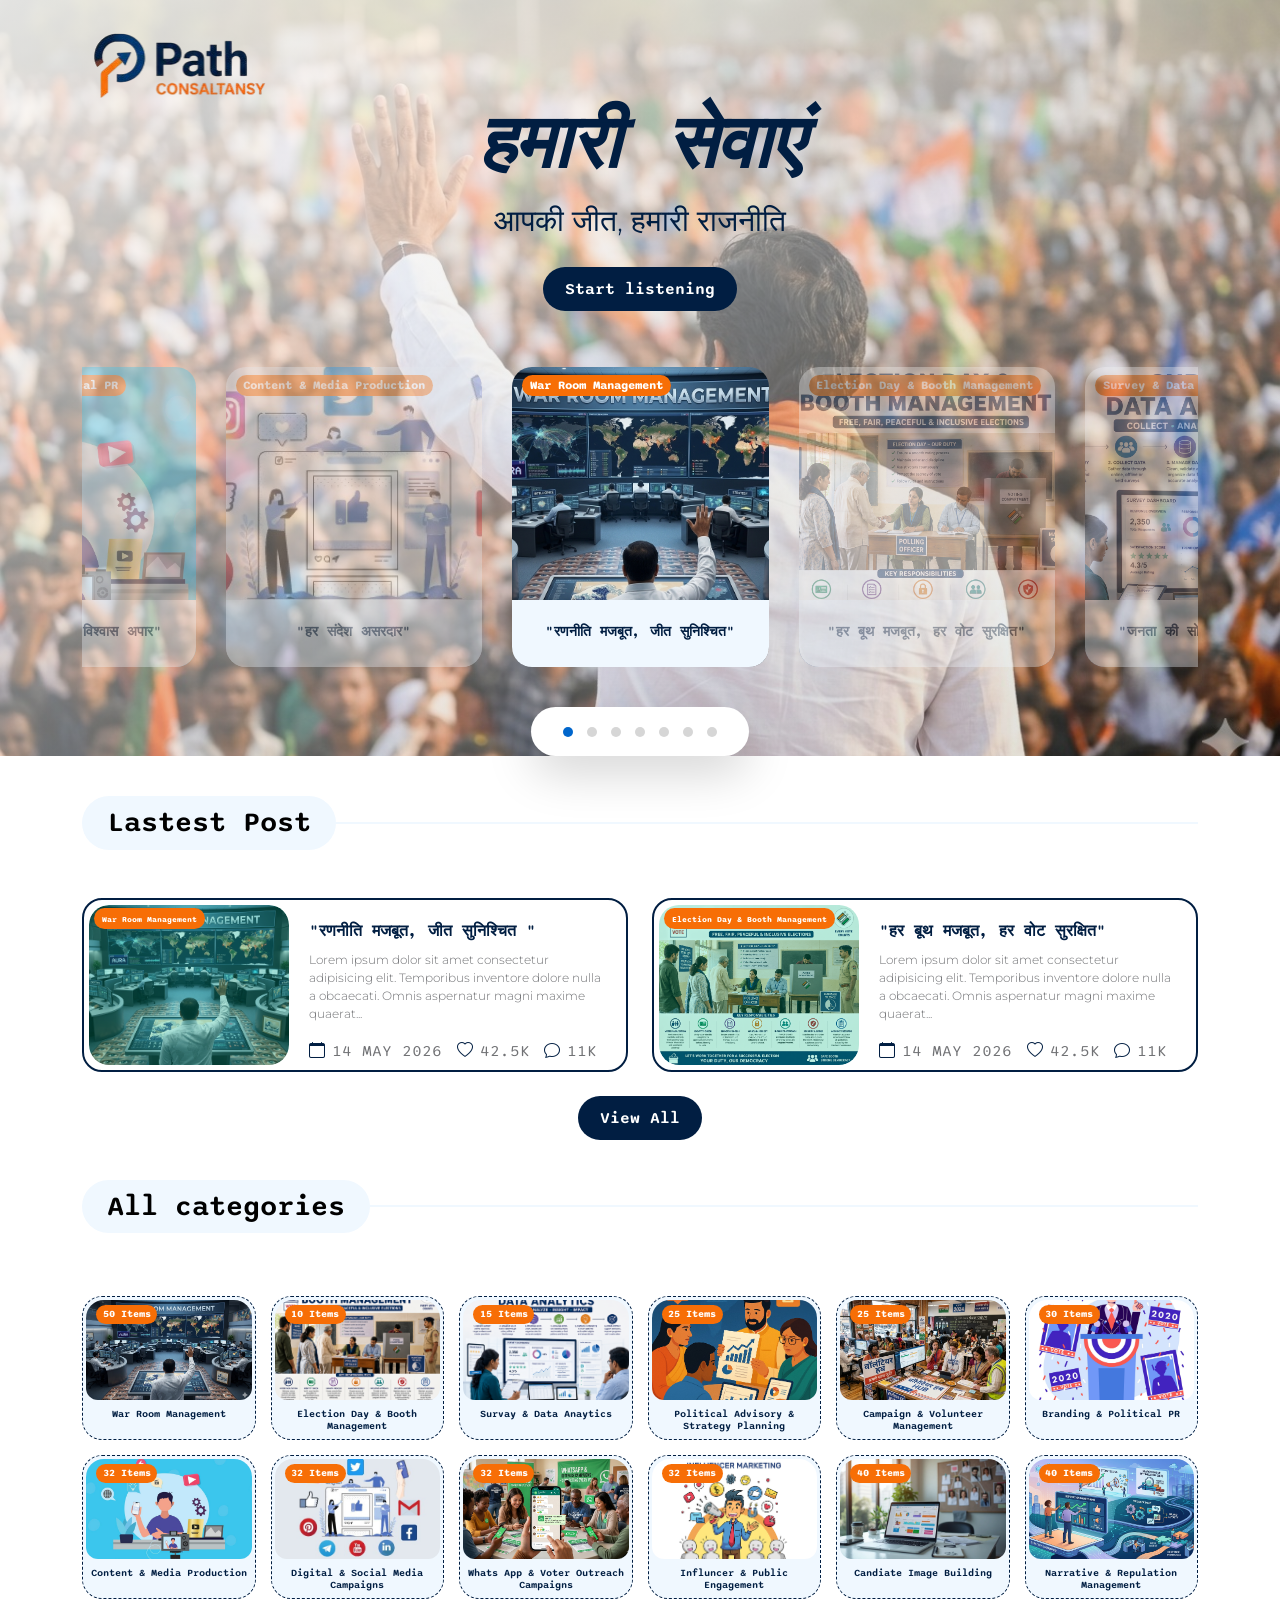
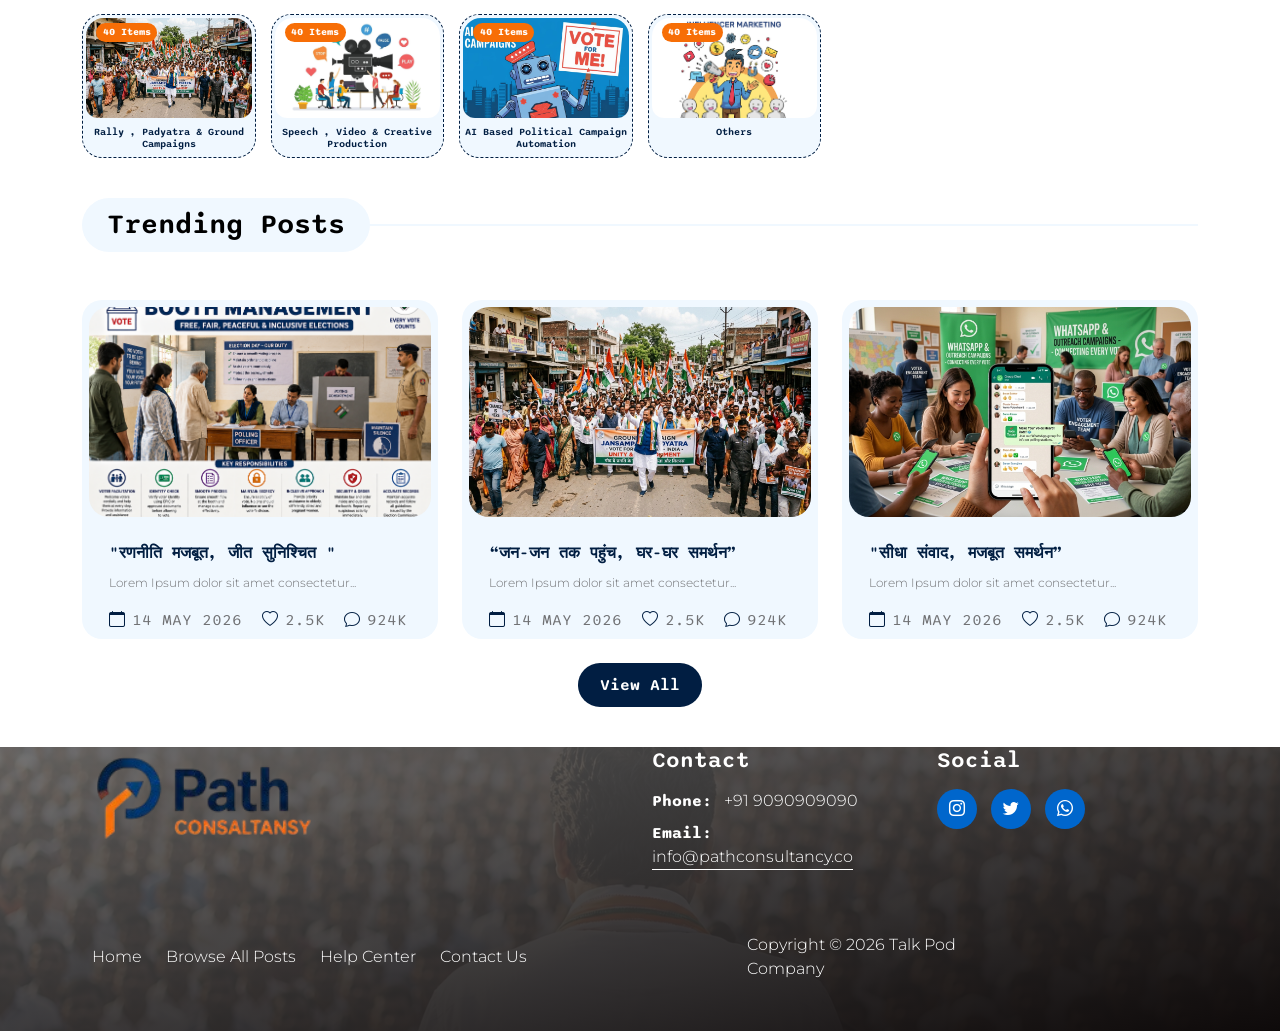
<file: index.html>
<!doctype html>
<html lang="en">
  <head>
    <meta charset="utf-8" />
    <meta name="viewport" content="width=device-width, initial-scale=1" />

    <meta name="description" content="" />
    <meta name="author" content="" />

    <title>Path Consultancy</title>

    <link rel="shortcut icon" href="images/logo.png" type="image/x-icon" />

    <!-- CSS FILES -->
    <link rel="preconnect" href="https://fonts.googleapis.com" />

    <link rel="preconnect" href="https://fonts.gstatic.com" crossorigin />

    <link
      href="https://fonts.googleapis.com/css2?family=Montserrat:wght@300;400&family=Sono:wght@200;300;400;500;700&display=swap"
      rel="stylesheet"
    />

    <link rel="stylesheet" href="css/bootstrap.min.css" />

    <link rel="stylesheet" href="css/bootstrap-icons.css" />

    <link rel="stylesheet" href="css/owl.carousel.min.css" />

    <link rel="stylesheet" href="css/owl.theme.default.min.css" />

    <link href="css/templatemo-pod-talk.css" rel="stylesheet" />
  </head>

  <body>
    <main>
      <nav class="navbar navbar-expand-lg">
        <div class="container">
          <a class="navbar-brand me-lg-5 me-0" href="index.html">
            <img
              src="images/logo.png"
              class="logo-image img-fluid"
              alt="templatemo pod talk"
            />
          </a>
        </div>
      </nav>

      <section class="hero-section">
        <div class="container">
          <div class="row">
            <div class="col-lg-12 col-12">
              <div class="text-center mb-5 pb-2">
                <h1 class="hero-title">हमारी सेवाएं</h1>

                <p class="hro-desc">आपकी जीत, हमारी राजनीति</p>

                <a href="#section_2" class="btn custom-btn smoothscroll mt-2"
                  >Start listening</a
                >
              </div>

              <div class="owl-carousel owl-theme">
                <div class="owl-carousel-info-wrap item">
                  <a href="listing-page.html">
                    <div style="width: 100%; height: 300px">
                      <img
                        src="images/category/1.png"
                        class="owl-carousel-image img-fluid"
                        alt=""
                        style="width: 100%; height: 100%; object-fit: cover"
                      />
                    </div>
                    <span class="badge mt-2"> War Room Management</span>

                    <div class="owl-carousel-info">
                      <h5 class="">
                        <a href="detail-page.html" style="font-size: 14px"
                          >"रणनीति मजबूत, जीत सुनिश्चित"
                        </a>
                      </h5>
                    </div>
                  </a>
                </div>

                <div class="owl-carousel-info-wrap item">
                  <a href="listing-page.html">
                    <div style="width: 100%; height: 300px">
                      <img
                        src="images/category/2.png"
                        class="owl-carousel-image img-fluid"
                        alt=""
                        style="width: 100%; height: 100%; object-fit: cover"
                      />
                    </div>
                    <span class="badge mt-2">
                      Election Day & Booth Management</span
                    >

                    <div class="owl-carousel-info">
                      <h5 class="">
                        <a href="detail-page.html" style="font-size: 14px"
                          >"हर बूथ मजबूत, हर वोट सुरक्षित"
                        </a>
                      </h5>
                    </div>
                  </a>
                </div>

                <div class="owl-carousel-info-wrap item">
                  <a href="listing-page.html">
                    <div style="width: 100%; height: 300px">
                      <img
                        src="images/category/3.png"
                        class="owl-carousel-image img-fluid"
                        alt=""
                        style="width: 100%; height: 100%; object-fit: cover"
                      />
                    </div>
                    <span class="badge mt-2"> Survey & Data Analytics</span>

                    <div class="owl-carousel-info">
                      <h5 class="">
                        <a href="detail-page.html" style="font-size: 14px"
                          >"जनता की सोच, जीत की दिशा"
                        </a>
                      </h5>
                    </div>
                  </a>
                </div>

                <div class="owl-carousel-info-wrap item">
                  <a href="listing-page.html">
                    <div style="width: 100%; height: 300px">
                      <img
                        src="images/category/4.jpeg"
                        class="owl-carousel-image img-fluid"
                        alt=""
                        style="width: 100%; height: 100%; object-fit: cover"
                      />
                    </div>
                    <span class="badge mt-2">
                      Political Advisory & Strategy...</span
                    >

                    <div class="owl-carousel-info">
                      <h5 class="">
                        <a href="detail-page.html" style="font-size: 14px"
                          >"सही रणनीति, मजबूत नेतृत्व"
                        </a>
                      </h5>
                    </div>
                  </a>
                </div>

                <div class="owl-carousel-info-wrap item">
                  <a href="listing-page.html">
                    <div style="width: 100%; height: 300px">
                      <img
                        src="images/category/6.jpg"
                        class="owl-carousel-image img-fluid"
                        alt=""
                        style="width: 100%; height: 100%; object-fit: cover"
                      />
                    </div>
                    <span class="badge mt-2"> Campaign & Volunteer...</span>

                    <div class="owl-carousel-info">
                      <h5 class="">
                        <a href="detail-page.html" style="font-size: 14px"
                          >"हर कार्यकर्ता, जीत का आधार"
                        </a>
                      </h5>
                    </div>
                  </a>
                </div>

                <div class="owl-carousel-info-wrap item">
                  <a href="listing-page.html">
                    <div style="width: 100%; height: 300px">
                      <img
                        src="images/category/7.jpg"
                        class="owl-carousel-image img-fluid"
                        alt=""
                        style="width: 100%; height: 100%; object-fit: cover"
                      />
                    </div>
                    <span class="badge mt-2"> Branding & Political PR</span>

                    <div class="owl-carousel-info">
                      <h5 class="">
                        <a href="detail-page.html" style="font-size: 14px"
                          >"छबि प्रभावशाली, विश्वास अपार"
                        </a>
                      </h5>
                    </div>
                  </a>
                </div>

                <div class="owl-carousel-info-wrap item">
                  <a href="listing-page.html">
                    <div style="width: 100%; height: 300px">
                      <img
                        src="images/category/8.jpg"
                        class="owl-carousel-image img-fluid"
                        alt=""
                        style="width: 100%; height: 100%; object-fit: cover"
                      />
                    </div>
                    <span class="badge mt-2"> Content & Media Production</span>

                    <div class="owl-carousel-info">
                      <h5 class="">
                        <a href="detail-page.html" style="font-size: 14px"
                          >"हर संदेश असरदार"
                        </a>
                      </h5>
                    </div>
                  </a>
                </div>
              </div>
            </div>
          </div>
        </div>
      </section>

      <section
        class="latest-podcast-section section-padding pb-0"
        id="section_2"
      >
        <div class="container">
          <div class="row justify-content-center">
            <div class="col-lg-12 col-12">
              <div class="section-title-wrap mb-5">
                <h4 class="section-title">Lastest Post</h4>
              </div>
            </div>

            <div class="col-lg-6 col-12 mb-4 mb-lg-0">
              <div class="custom-block d-md-flex">
                <div class="">
                  <div class="custom-block-icon-wrap">
                    <div class="section-overlay"></div>
                    <div class="latest-img-wrapper">
                      <img
                        src="images/category/1.png"
                        class="custom-block-image img-fluid"
                        alt=""
                        style="width: 100%; height: 100%; object-fit: cover"
                      />
                    </div>
                  </div>

                  <div class="mt-2 badge">
                    <a href="#" class="text-white"> War Room Management </a>
                  </div>
                </div>

                <div class="custom-block-info">
                  <h5 class="mb-2">
                    <a href="detail-page.html"
                      >"रणनीति मजबूत, जीत सुनिश्चित "</a
                    >
                  </h5>

                  <p class="mb-0">
                    Lorem ipsum dolor sit amet consectetur adipisicing elit.
                    Temporibus inventore dolore nulla a obcaecati. Omnis
                    aspernatur magni maxime quaerat...
                  </p>

                  <div
                    class="custom-block-bottom d-flex justify-content-between mt-3"
                  >
                    <a href="#" class="bi-calendar me-1">
                      <span>14 May 2026</span>
                    </a>
                    <a href="#" class="bi-heart me-1">
                      <span>42.5k</span>
                    </a>

                    <a href="#" class="bi-chat me-1">
                      <span>11k</span>
                    </a>
                  </div>
                </div>
              </div>
            </div>
            <div class="col-lg-6 col-12 mb-4 mb-lg-0">
              <div class="custom-block d-md-flex">
                <div class="">
                  <div class="custom-block-icon-wrap">
                    <div class="section-overlay"></div>
                    <div class="latest-img-wrapper">
                      <img
                        src="images/category/2.png"
                        class="custom-block-image img-fluid"
                        alt=""
                        style="width: 100%; height: 100%; object-fit: cover"
                      />
                    </div>
                  </div>

                  <div class="mt-2 badge">
                    <a href="#" class="text-white">
                      Election Day & Booth Management
                    </a>
                  </div>
                </div>

                <div class="custom-block-info">
                  <h5 class="mb-2">
                    <a href="detail-page.html"
                      >"हर बूथ मजबूत, हर वोट सुरक्षित"
                    </a>
                  </h5>

                  <p class="mb-0">
                    Lorem ipsum dolor sit amet consectetur adipisicing elit.
                    Temporibus inventore dolore nulla a obcaecati. Omnis
                    aspernatur magni maxime quaerat...
                  </p>

                  <div
                    class="custom-block-bottom d-flex justify-content-between mt-3"
                  >
                    <a href="#" class="bi-calendar me-1">
                      <span>14 May 2026</span>
                    </a>
                    <a href="#" class="bi-heart me-1">
                      <span>42.5k</span>
                    </a>

                    <a href="#" class="bi-chat me-1">
                      <span>11k</span>
                    </a>
                  </div>
                </div>
              </div>
            </div>
          </div>
          <div class="text-center">
            <a href="listing-page.html" class="btn custom-btn mt-4">View All</a>
          </div>
        </div>
      </section>

      <!-- category  -->
      <section class="topics-section section-padding pb-0" id="section_3">
        <div class="container">
          <div class="my-category">
            <div>
              <div class="section-title-wrap mb-5">
                <h4 class="section-title">All categories</h4>
              </div>
            </div>

            <div>
              <a
                href="listing-page.html"
                style="
                  border: 1px dashed #011e42;
                  border-radius: 20px;
                  background: #f0f8ff;
                "
              >
                <div class="custom-block custom-block-overlay">
                  <div style="width: 200px; height: 100px">
                    <img
                      src="images/category/1.png"
                      class="custom-block-image img-fluid"
                      alt=""
                      style="width: 100%; height: 100%; object-fit: cover"
                    />
                  </div>

                  <div class="mt-2">
                    <h5
                      class="mb-1"
                      style="
                        font-size: 10px;
                        text-align: center;
                        color: #011e42;
                      "
                    >
                      War Room Management
                    </h5>
                    <p class="badge mb-0" style="font-size: 10px; top: 5px">
                      50 Items
                    </p>
                  </div>
                </div>
              </a>
            </div>

            <div>
              <a
                href="listing-page.html"
                style="
                  border: 1px dashed #011e42;
                  border-radius: 20px;
                  background: #f0f8ff;
                "
              >
                <div class="custom-block custom-block-overlay">
                  <div style="width: 200px; height: 100px">
                    <img
                      src="images/category/2.png"
                      class="custom-block-image img-fluid"
                      alt=""
                      style="width: 100%; height: 100%; object-fit: cover"
                    />
                  </div>

                  <div class="mt-2">
                    <h5
                      class="mb-1"
                      style="
                        font-size: 10px;
                        text-align: center;
                        color: #011e42;
                      "
                    >
                      Election Day & Booth Management
                    </h5>
                    <p class="badge mb-0" style="font-size: 10px; top: 5px">
                      10 Items
                    </p>
                  </div>
                </div>
              </a>
            </div>

            <div>
              <a
                href="listing-page.html"
                style="
                  border: 1px dashed #011e42;
                  border-radius: 20px;
                  background: #f0f8ff;
                "
              >
                <div class="custom-block custom-block-overlay">
                  <div style="width: 200px; height: 100px">
                    <img
                      src="images/category/3.png"
                      class="custom-block-image img-fluid"
                      alt=""
                      style="width: 100%; height: 100%; object-fit: cover"
                    />
                  </div>

                  <div class="mt-2">
                    <h5
                      class="mb-1"
                      style="
                        font-size: 10px;
                        text-align: center;
                        color: #011e42;
                      "
                    >
                      Survay & Data Anaytics
                    </h5>
                    <p class="badge mb-0" style="font-size: 10px; top: 5px">
                      15 Items
                    </p>
                  </div>
                </div>
              </a>
            </div>

            <div>
              <a
                href="listing-page.html"
                style="
                  border: 1px dashed #011e42;
                  border-radius: 20px;
                  background: #f0f8ff;
                "
              >
                <div class="custom-block custom-block-overlay">
                  <div style="width: 200px; height: 100px">
                    <img
                      src="images/category/4.jpeg"
                      class="custom-block-image img-fluid"
                      alt=""
                      style="width: 100%; height: 100%; object-fit: cover"
                    />
                  </div>

                  <div class="mt-2">
                    <h5
                      class="mb-1"
                      style="
                        font-size: 10px;
                        text-align: center;
                        color: #011e42;
                      "
                    >
                      Political Advisory & Strategy Planning
                    </h5>
                    <p class="badge mb-0" style="font-size: 10px; top: 5px">
                      25 Items
                    </p>
                  </div>
                </div>
              </a>
            </div>

            <div>
              <a
                href="listing-page.html"
                style="
                  border: 1px dashed #011e42;
                  border-radius: 20px;
                  background: #f0f8ff;
                "
              >
                <div class="custom-block custom-block-overlay">
                  <div style="width: 200px; height: 100px">
                    <img
                      src="images/category/5.png"
                      class="custom-block-image img-fluid"
                      alt=""
                      style="width: 100%; height: 100%; object-fit: cover"
                    />
                  </div>

                  <div class="mt-2">
                    <h5
                      class="mb-1"
                      style="
                        font-size: 10px;
                        text-align: center;
                        color: #011e42;
                      "
                    >
                      Campaign & Volunteer Management
                    </h5>
                    <p class="badge mb-0" style="font-size: 10px; top: 5px">
                      25 Items
                    </p>
                  </div>
                </div>
              </a>
            </div>

            <div>
              <a
                href="listing-page.html"
                style="
                  border: 1px dashed #011e42;
                  border-radius: 20px;
                  background: #f0f8ff;
                "
              >
                <div class="custom-block custom-block-overlay">
                  <div style="width: 200px; height: 100px">
                    <img
                      src="images/category/6.jpg"
                      class="custom-block-image img-fluid"
                      alt=""
                      style="width: 100%; height: 100%; object-fit: cover"
                    />
                  </div>

                  <div class="mt-2">
                    <h5
                      class="mb-1"
                      style="
                        font-size: 10px;
                        text-align: center;
                        color: #011e42;
                      "
                    >
                      Branding & Political PR
                    </h5>
                    <p class="badge mb-0" style="font-size: 10px; top: 5px">
                      30 Items
                    </p>
                  </div>
                </div>
              </a>
            </div>

            <div>
              <a
                href="listing-page.html"
                style="
                  border: 1px dashed #011e42;
                  border-radius: 20px;
                  background: #f0f8ff;
                "
              >
                <div class="custom-block custom-block-overlay">
                  <div style="width: 200px; height: 100px">
                    <img
                      src="images/category/7.jpg"
                      class="custom-block-image img-fluid"
                      alt=""
                      style="width: 100%; height: 100%; object-fit: cover"
                    />
                  </div>

                  <div class="mt-2">
                    <h5
                      class="mb-1"
                      style="
                        font-size: 10px;
                        text-align: center;
                        color: #011e42;
                      "
                    >
                      Content & Media Production
                    </h5>
                    <p class="badge mb-0" style="font-size: 10px; top: 5px">
                      32 Items
                    </p>
                  </div>
                </div>
              </a>
            </div>

            <div>
              <a
                href="listing-page.html"
                style="
                  border: 1px dashed #011e42;
                  border-radius: 20px;
                  background: #f0f8ff;
                "
              >
                <div class="custom-block custom-block-overlay">
                  <div style="width: 200px; height: 100px">
                    <img
                      src="images/category/8.jpg"
                      class="custom-block-image img-fluid"
                      alt=""
                      style="width: 100%; height: 100%; object-fit: cover"
                    />
                  </div>

                  <div class="mt-2">
                    <h5
                      class="mb-1"
                      style="
                        font-size: 10px;
                        text-align: center;
                        color: #011e42;
                      "
                    >
                      Digital & Social Media Campaigns
                    </h5>
                    <p class="badge mb-0" style="font-size: 10px; top: 5px">
                      32 Items
                    </p>
                  </div>
                </div>
              </a>
            </div>

            <div>
              <a
                href="listing-page.html"
                style="
                  border: 1px dashed #011e42;
                  border-radius: 20px;
                  background: #f0f8ff;
                "
              >
                <div class="custom-block custom-block-overlay">
                  <div style="width: 200px; height: 100px">
                    <img
                      src="images/category/9.png"
                      class="custom-block-image img-fluid"
                      alt=""
                      style="width: 100%; height: 100%; object-fit: cover"
                    />
                  </div>

                  <div class="mt-2">
                    <h5
                      class="mb-1"
                      style="
                        font-size: 10px;
                        text-align: center;
                        color: #011e42;
                      "
                    >
                      Whats App & Voter Outreach Campaigns
                    </h5>
                    <p class="badge mb-0" style="font-size: 10px; top: 5px">
                      32 Items
                    </p>
                  </div>
                </div>
              </a>
            </div>

            <div>
              <a
                href="listing-page.html"
                style="
                  border: 1px dashed #011e42;
                  border-radius: 20px;
                  background: #f0f8ff;
                "
              >
                <div class="custom-block custom-block-overlay">
                  <div style="width: 200px; height: 100px">
                    <img
                      src="images/category/10.jpeg"
                      class="custom-block-image img-fluid"
                      alt=""
                      style="width: 100%; height: 100%; object-fit: cover"
                    />
                  </div>

                  <div class="mt-2">
                    <h5
                      class="mb-1"
                      style="
                        font-size: 10px;
                        text-align: center;
                        color: #011e42;
                      "
                    >
                      Influncer & Public Engagement
                    </h5>
                    <p class="badge mb-0" style="font-size: 10px; top: 5px">
                      32 Items
                    </p>
                  </div>
                </div>
              </a>
            </div>

            <div>
              <a
                href="listing-page.html"
                style="
                  border: 1px dashed #011e42;
                  border-radius: 20px;
                  background: #f0f8ff;
                "
              >
                <div class="custom-block custom-block-overlay">
                  <div style="width: 200px; height: 100px">
                    <img
                      src="images/category/11.webp"
                      class="custom-block-image img-fluid"
                      alt=""
                      style="width: 100%; height: 100%; object-fit: cover"
                    />
                  </div>

                  <div class="mt-2">
                    <h5
                      class="mb-1"
                      style="
                        font-size: 10px;
                        text-align: center;
                        color: #011e42;
                      "
                    >
                      Candiate Image Building
                    </h5>
                    <p class="badge mb-0" style="font-size: 10px; top: 5px">
                      40 Items
                    </p>
                  </div>
                </div>
              </a>
            </div>

            <div>
              <a
                href="listing-page.html"
                style="
                  border: 1px dashed #011e42;
                  border-radius: 20px;
                  background: #f0f8ff;
                "
              >
                <div class="custom-block custom-block-overlay">
                  <div style="width: 200px; height: 100px">
                    <img
                      src="images/category/12.png"
                      class="custom-block-image img-fluid"
                      alt=""
                      style="width: 100%; height: 100%; object-fit: cover"
                    />
                  </div>

                  <div class="mt-2">
                    <h5
                      class="mb-1"
                      style="
                        font-size: 10px;
                        text-align: center;
                        color: #011e42;
                      "
                    >
                      Narrative & Repulation Management
                    </h5>
                    <p class="badge mb-0" style="font-size: 10px; top: 5px">
                      40 Items
                    </p>
                  </div>
                </div>
              </a>
            </div>

            <div>
              <a
                href="listing-page.html"
                style="
                  border: 1px dashed #011e42;
                  border-radius: 20px;
                  background: #f0f8ff;
                "
              >
                <div class="custom-block custom-block-overlay">
                  <div style="width: 200px; height: 100px">
                    <img
                      src="images/category/13.png"
                      class="custom-block-image img-fluid"
                      alt=""
                      style="width: 100%; height: 100%; object-fit: cover"
                    />
                  </div>

                  <div class="mt-2">
                    <h5
                      class="mb-1"
                      style="
                        font-size: 10px;
                        text-align: center;
                        color: #011e42;
                      "
                    >
                      Rally , Padyatra & Ground Campaigns
                    </h5>
                    <p class="badge mb-0" style="font-size: 10px; top: 5px">
                      40 Items
                    </p>
                  </div>
                </div>
              </a>
            </div>

            <div>
              <a
                href="listing-page.html"
                style="
                  border: 1px dashed #011e42;
                  border-radius: 20px;
                  background: #f0f8ff;
                "
              >
                <div class="custom-block custom-block-overlay">
                  <div style="width: 200px; height: 100px">
                    <img
                      src="images/category/14.jpg"
                      class="custom-block-image img-fluid"
                      alt=""
                      style="width: 100%; height: 100%; object-fit: cover"
                    />
                  </div>

                  <div class="mt-2">
                    <h5
                      class="mb-1"
                      style="
                        font-size: 10px;
                        text-align: center;
                        color: #011e42;
                      "
                    >
                      Speech , Video & Creative Production
                    </h5>
                    <p class="badge mb-0" style="font-size: 10px; top: 5px">
                      40 Items
                    </p>
                  </div>
                </div>
              </a>
            </div>

            <div>
              <a
                href="listing-page.html"
                style="
                  border: 1px dashed #011e42;
                  border-radius: 20px;
                  background: #f0f8ff;
                "
              >
                <div class="custom-block custom-block-overlay">
                  <div style="width: 200px; height: 100px">
                    <img
                      src="images/category/15.jpg"
                      class="custom-block-image img-fluid"
                      alt=""
                      style="width: 100%; height: 100%; object-fit: cover"
                    />
                  </div>

                  <div class="mt-2">
                    <h5
                      class="mb-1"
                      style="
                        font-size: 10px;
                        text-align: center;
                        color: #011e42;
                      "
                    >
                      AI Based Political Campaign Automation
                    </h5>
                    <p class="badge mb-0" style="font-size: 10px; top: 5px">
                      40 Items
                    </p>
                  </div>
                </div>
              </a>
            </div>

            <div>
              <a
                href="listing-page.html"
                style="
                  border: 1px dashed #011e42;
                  border-radius: 20px;
                  background: #f0f8ff;
                "
              >
                <div class="custom-block custom-block-overlay">
                  <div style="width: 200px; height: 100px">
                    <img
                      src="images/category/10.jpeg"
                      class="custom-block-image img-fluid"
                      alt=""
                      style="width: 100%; height: 100%; object-fit: cover"
                    />
                  </div>

                  <div class="mt-2">
                    <h5
                      class="mb-1"
                      style="
                        font-size: 10px;
                        text-align: center;
                        color: #011e42;
                      "
                    >
                      Others
                    </h5>
                    <p class="badge mb-0" style="font-size: 10px; top: 5px">
                      40 Items
                    </p>
                  </div>
                </div>
              </a>
            </div>
          </div>
        </div>
      </section>

      <!--Trending  -->
      <section class="trending-podcast-section section-padding">
        <div class="container">
          <div class="row">
            <div class="col-lg-12 col-12">
              <div class="section-title-wrap mb-5">
                <h4 class="section-title">Trending Posts</h4>
              </div>
            </div>

            <div class="col-lg-4 col-12 mb-4 mb-lg-0">
              <div class="custom-block custom-block-full">
                <div class="custom-block-image-wrap">
                  <a href="detail-page.html">
                    <img
                      src="images/category/2.png"
                      class="custom-block-image img-fluid"
                      alt=""
                    />
                  </a>
                </div>

                <div class="custom-block-info">
                  <h5 class="mb-2">
                    <a href="detail-page.html">
                      "रणनीति मजबूत, जीत सुनिश्चित "</a
                    >
                  </h5>

                  <p class="mb-0">Lorem Ipsum dolor sit amet consectetur...</p>

                  <div
                    class="custom-block-bottom d-flex justify-content-between mt-3"
                  >
                    <a href="#" class="bi-calendar me-1">
                      <span>14 May 2026</span>
                    </a>
                    <a href="#" class="bi-heart me-1">
                      <span>2.5k</span>
                    </a>

                    <a href="#" class="bi-chat me-1">
                      <span>924k</span>
                    </a>
                  </div>
                </div>
              </div>
            </div>

            <div class="col-lg-4 col-12 mb-4 mb-lg-0">
              <div class="custom-block custom-block-full">
                <div class="custom-block-image-wrap">
                  <a href="detail-page.html">
                    <img
                      src="images/category/13.png"
                      class="custom-block-image img-fluid"
                      alt=""
                    />
                  </a>
                </div>

                <div class="custom-block-info">
                  <h5 class="mb-2">
                    <a href="detail-page.html">
                      “जन-जन तक पहुंच, घर-घर समर्थन”</a
                    >
                  </h5>

                  <p class="mb-0">Lorem Ipsum dolor sit amet consectetur...</p>

                  <div
                    class="custom-block-bottom d-flex justify-content-between mt-3"
                  >
                    <a href="#" class="bi-calendar me-1">
                      <span>14 May 2026</span>
                    </a>
                    <a href="#" class="bi-heart me-1">
                      <span>2.5k</span>
                    </a>

                    <a href="#" class="bi-chat me-1">
                      <span>924k</span>
                    </a>
                  </div>
                </div>
              </div>
            </div>

            <div class="col-lg-4 col-12 mb-4 mb-lg-0">
              <div class="custom-block custom-block-full">
                <div class="custom-block-image-wrap">
                  <a href="detail-page.html">
                    <img
                      src="images/category/9.png"
                      class="custom-block-image img-fluid"
                      alt=""
                    />
                  </a>
                </div>

                <div class="custom-block-info">
                  <h5 class="mb-2">
                    <a href="detail-page.html"> "सीधा संवाद, मजबूत समर्थन”</a>
                  </h5>

                  <p class="mb-0">Lorem Ipsum dolor sit amet consectetur...</p>

                  <div
                    class="custom-block-bottom d-flex justify-content-between mt-3"
                  >
                    <a href="#" class="bi-calendar me-1">
                      <span>14 May 2026</span>
                    </a>
                    <a href="#" class="bi-heart me-1">
                      <span>2.5k</span>
                    </a>

                    <a href="#" class="bi-chat me-1">
                      <span>924k</span>
                    </a>
                  </div>
                </div>
              </div>
            </div>
          </div>
          <div class="text-center">
            <a href="listing-page.html" class="btn custom-btn mt-4">View All</a>
          </div>
        </div>
      </section>
    </main>

    <footer class="site-footer">
      <div class="container">
        <div class="row">
          <div class="col-lg-6 col-12 mb-5 mb-lg-0">
            <a class="navbar-brand" href="index.html">
              <img
                src="images/logo.png"
                class="logo-image img-fluid"
                alt="templatemo pod talk"
                width="300"
              />
            </a>
          </div>

          <div class="col-lg-3 col-md-6 col-12 mb-4 mb-md-0 mb-lg-0">
            <h6 class="site-footer-title mb-3">Contact</h6>

            <p class="mb-2">
              <strong class="d-inline me-2">Phone:</strong> +91 9090909090
            </p>

            <p>
              <strong class="d-inline me-2">Email:</strong>
              <a href="#">info@pathconsultancy.co</a>
            </p>
          </div>

          <div class="col-lg-3 col-md-6 col-12">
            <h6 class="site-footer-title mb-3">Social</h6>

            <ul class="social-icon">
              <li class="social-icon-item">
                <a href="#" class="social-icon-link bi-instagram"></a>
              </li>

              <li class="social-icon-item">
                <a href="#" class="social-icon-link bi-twitter"></a>
              </li>

              <li class="social-icon-item">
                <a href="#" class="social-icon-link bi-whatsapp"></a>
              </li>
            </ul>
          </div>
        </div>
      </div>

      <div class="container pt-5">
        <div class="row align-items-center">
          <div class="col-lg-7 col-md-9 col-12">
            <ul class="site-footer-links">
              <li class="site-footer-link-item">
                <a href="index.html" class="site-footer-link">Home</a>
              </li>

              <li class="site-footer-link-item">
                <a href="listing-page.html" class="site-footer-link"
                  >Browse All Posts</a
                >
              </li>

              <li class="site-footer-link-item">
                <a href="help-center.html" class="site-footer-link"
                  >Help Center</a
                >
              </li>

              <li class="site-footer-link-item">
                <a href="contact.html" class="site-footer-link">Contact Us</a>
              </li>
            </ul>
          </div>

          <div class="col-lg-3 col-12">
            <p class="copyright-text mb-0">Copyright © 2026 Talk Pod Company</p>
          </div>
        </div>
      </div>
    </footer>

    <!-- JAVASCRIPT FILES -->
    <script src="js/jquery.min.js"></script>
    <script src="js/bootstrap.bundle.min.js"></script>
    <script src="js/owl.carousel.min.js"></script>
    <script src="js/custom.js"></script>
  </body>
</html>
</file>
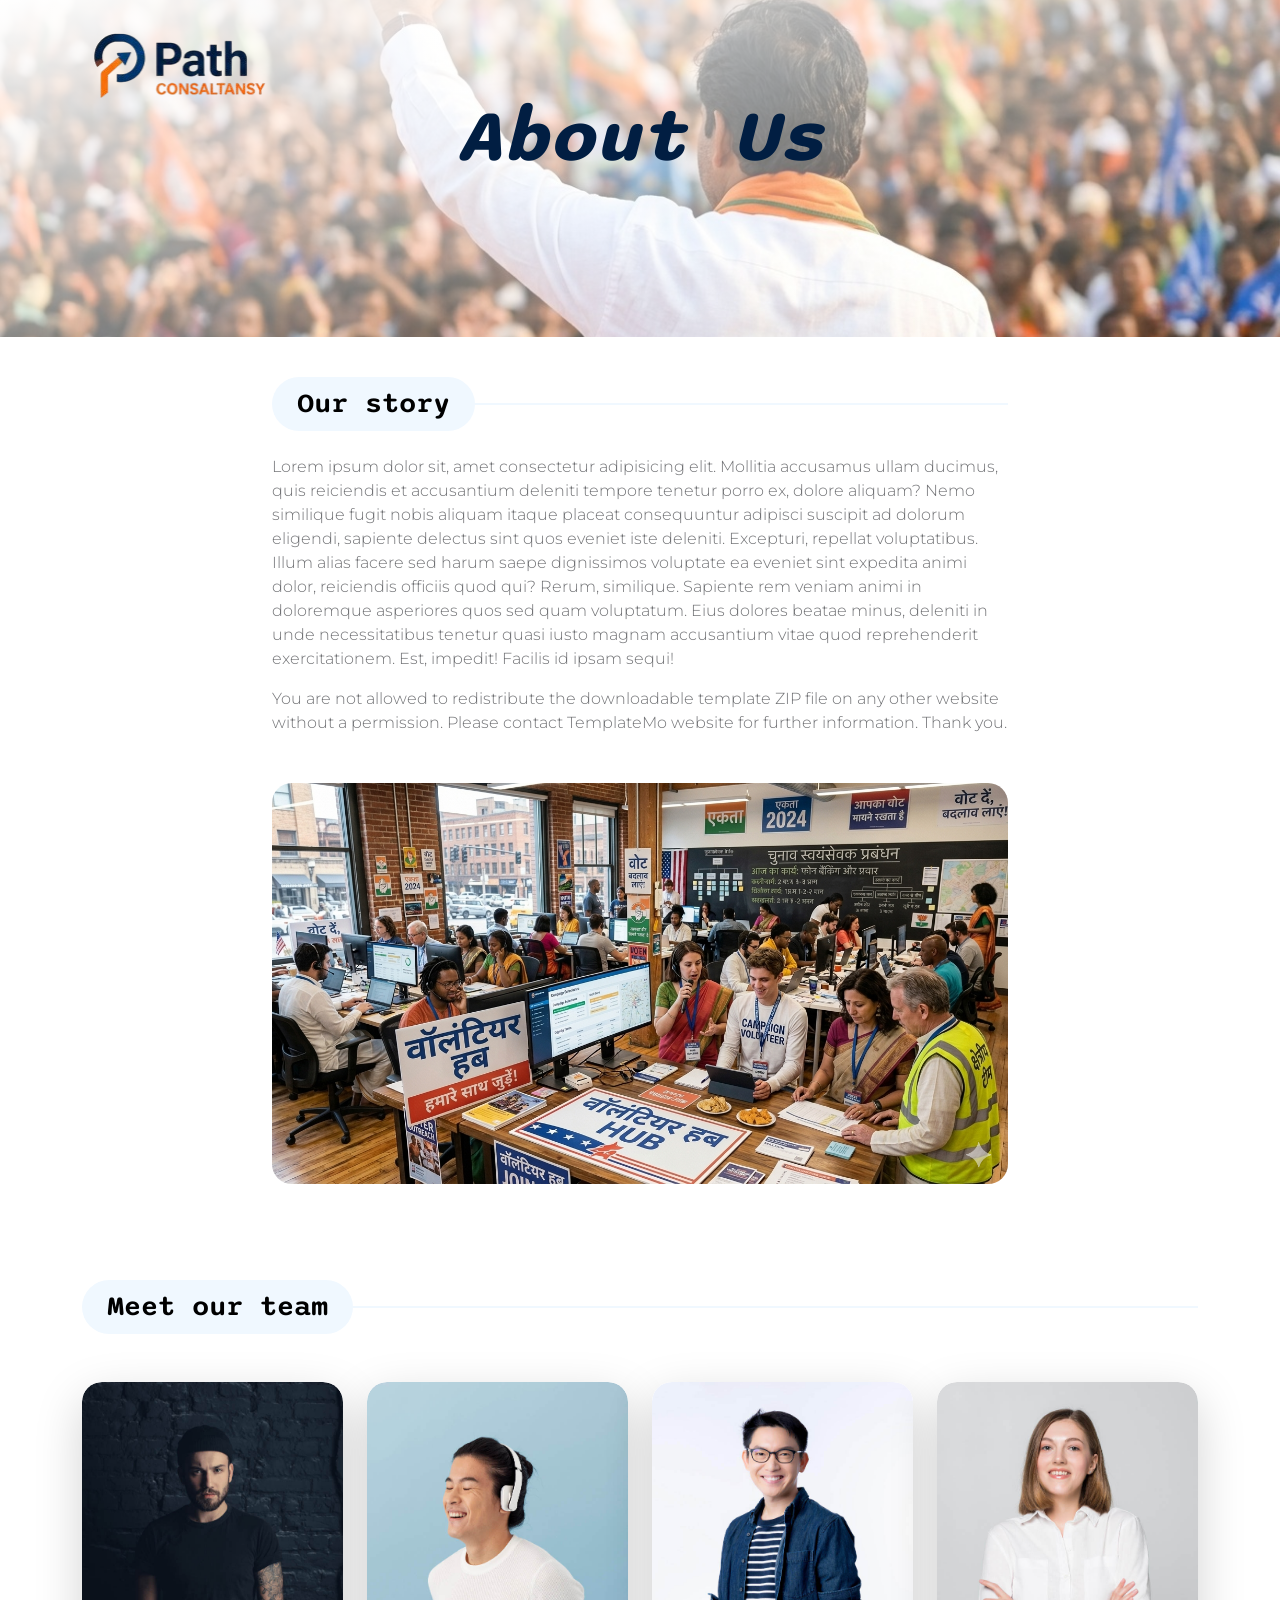
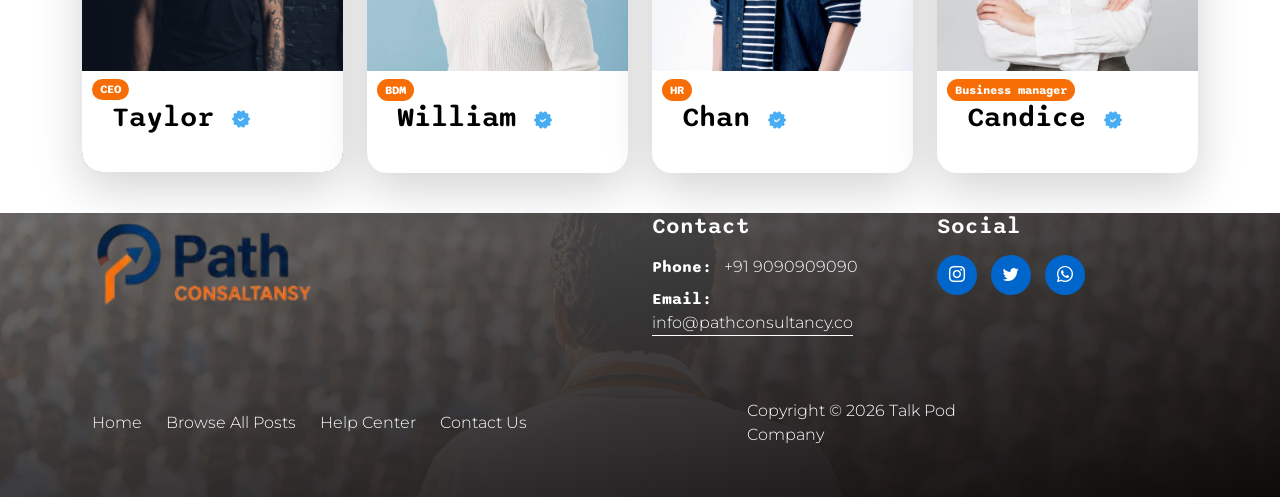
<file: about.html>
<!doctype html>
<html lang="en">
  <head>
    <meta charset="utf-8" />
    <meta name="viewport" content="width=device-width, initial-scale=1" />

    <meta name="description" content="" />
    <meta name="author" content="" />

    <title>Path Consultancy</title>

    <link rel="shortcut icon" href="images/logo.png" type="image/x-icon" />

    <!-- CSS FILES -->
    <link rel="preconnect" href="https://fonts.googleapis.com" />

    <link rel="preconnect" href="https://fonts.gstatic.com" crossorigin />

    <link
      href="https://fonts.googleapis.com/css2?family=Montserrat:wght@300;400&family=Sono:wght@200;300;400;500;700&display=swap"
      rel="stylesheet"
    />

    <link rel="stylesheet" href="css/bootstrap.min.css" />

    <link rel="stylesheet" href="css/bootstrap-icons.css" />

    <link rel="stylesheet" href="css/owl.carousel.min.css" />

    <link rel="stylesheet" href="css/owl.theme.default.min.css" />

    <link href="css/templatemo-pod-talk.css" rel="stylesheet" />
  </head>

  <body>
    <main>
      <nav class="navbar navbar-expand-lg">
        <div class="container">
          <a class="navbar-brand me-lg-5 me-0" href="index.html">
            <img
              src="images/logo.png"
              class="logo-image img-fluid"
              alt="templatemo pod talk"
            />
          </a>
        </div>
      </nav>

      <header
        class="site-header d-flex flex-column justify-content-center align-items-center"
      >
        <div class="container">
          <div class="row">
            <div class="col-lg-12 col-12 text-center">
              <div class="text-center mb-5 pb-2">
                <h1 class="hero-title">About Us</h1>
              </div>
            </div>
          </div>
        </div>
      </header>

      <section class="about-section section-padding" id="section_2">
        <div class="container">
          <div class="row">
            <div class="col-lg-8 col-12 mx-auto">
              <div class="pb-5 mb-5">
                <div class="section-title-wrap mb-4">
                  <h4 class="section-title">Our story</h4>
                </div>

                <p>
                  Lorem ipsum dolor sit, amet consectetur adipisicing elit.
                  Mollitia accusamus ullam ducimus, quis reiciendis et
                  accusantium deleniti tempore tenetur porro ex, dolore aliquam?
                  Nemo similique fugit nobis aliquam itaque placeat consequuntur
                  adipisci suscipit ad dolorum eligendi, sapiente delectus sint
                  quos eveniet iste deleniti. Excepturi, repellat voluptatibus.
                  Illum alias facere sed harum saepe dignissimos voluptate ea
                  eveniet sint expedita animi dolor, reiciendis officiis quod
                  qui? Rerum, similique. Sapiente rem veniam animi in doloremque
                  asperiores quos sed quam voluptatum. Eius dolores beatae
                  minus, deleniti in unde necessitatibus tenetur quasi iusto
                  magnam accusantium vitae quod reprehenderit exercitationem.
                  Est, impedit! Facilis id ipsam sequi!
                </p>

                <p>
                  You are not allowed to redistribute the downloadable template
                  ZIP file on any other website without a permission. Please
                  contact TemplateMo website for further information. Thank you.
                </p>

                <img
                  src="images/category/5.png"
                  class="about-image mt-5 img-fluid"
                  alt=""
                />
              </div>
            </div>

            <div class="col-lg-12 col-12">
              <div class="section-title-wrap mb-5">
                <h4 class="section-title">Meet our team</h4>
              </div>
            </div>

            <div class="col-lg-3 col-md-6 col-12 mb-4 mb-lg-0">
              <div class="team-thumb bg-white shadow-lg">
                <img
                  src="images/profile/man-portrait.jpg"
                  class="about-image img-fluid"
                  alt=""
                />

                <div class="team-info">
                  <h4 class="mb-2">
                    Taylor
                    <img
                      src="images/verified.png"
                      class="verified-image img-fluid"
                      alt=""
                    />
                  </h4>

                  <span class="badge mt-2">CEO</span>
                </div>
              </div>
            </div>

            <div class="col-lg-3 col-md-6 col-12 mb-4 mb-lg-0">
              <div class="team-thumb bg-white shadow-lg">
                <img
                  src="images/profile/handsome-asian-man-listening-music-through-headphones.jpg"
                  class="about-image img-fluid"
                  alt=""
                />

                <div class="team-info">
                  <h4 class="mb-2">
                    William
                    <img
                      src="images/verified.png"
                      class="verified-image img-fluid"
                      alt=""
                    />
                  </h4>

                  <span class="badge mt-2">BDM</span>
                </div>
              </div>
            </div>

            <div class="col-lg-3 col-md-6 col-12 mb-4 mb-lg-0 mb-md-0">
              <div class="team-thumb bg-white shadow-lg">
                <img
                  src="images/profile/smart-attractive-asian-glasses-male-standing-smile-with-freshness-joyful-casual-blue-shirt-portrait-white-background.jpg"
                  class="about-image img-fluid"
                  alt=""
                />

                <div class="team-info">
                  <h4 class="mb-2">
                    Chan
                    <img
                      src="images/verified.png"
                      class="verified-image img-fluid"
                      alt=""
                    />
                  </h4>

                  <span class="badge mt-2">HR</span>
                </div>
              </div>
            </div>

            <div class="col-lg-3 col-md-6 col-12">
              <div class="team-thumb bg-white shadow-lg">
                <img
                  src="images/profile/smiling-business-woman-with-folded-hands-against-white-wall-toothy-smile-crossed-arms.jpg"
                  class="about-image img-fluid"
                  alt=""
                />

                <div class="team-info">
                  <h4 class="mb-2">
                    Candice
                    <img
                      src="images/verified.png"
                      class="verified-image img-fluid"
                      alt=""
                    />
                  </h4>

                  <span class="badge mt-2">Business manager</span>
                </div>

                <div class="social-share">
                  <ul class="social-icon">
                    <li class="social-icon-item">
                      <a href="#" class="social-icon-link bi-twitter"></a>
                    </li>

                    <li class="social-icon-item">
                      <a href="#" class="social-icon-link bi-facebook"></a>
                    </li>
                  </ul>
                </div>
              </div>
            </div>
          </div>
        </div>
      </section>
    </main>

    <footer class="site-footer">
      <div class="container">
        <div class="row">
          <div class="col-lg-6 col-12 mb-5 mb-lg-0">
            <a class="navbar-brand" href="index.html">
              <img
                src="images/logo.png"
                class="logo-image img-fluid"
                alt="templatemo pod talk"
                width="300"
              />
            </a>
          </div>

          <div class="col-lg-3 col-md-6 col-12 mb-4 mb-md-0 mb-lg-0">
            <h6 class="site-footer-title mb-3">Contact</h6>

            <p class="mb-2">
              <strong class="d-inline me-2">Phone:</strong> +91 9090909090
            </p>

            <p>
              <strong class="d-inline me-2">Email:</strong>
              <a href="#">info@pathconsultancy.co</a>
            </p>
          </div>

          <div class="col-lg-3 col-md-6 col-12">
            <h6 class="site-footer-title mb-3">Social</h6>

            <ul class="social-icon">
              <li class="social-icon-item">
                <a href="#" class="social-icon-link bi-instagram"></a>
              </li>

              <li class="social-icon-item">
                <a href="#" class="social-icon-link bi-twitter"></a>
              </li>

              <li class="social-icon-item">
                <a href="#" class="social-icon-link bi-whatsapp"></a>
              </li>
            </ul>
          </div>
        </div>
      </div>

      <div class="container pt-5">
        <div class="row align-items-center">
          <div class="col-lg-7 col-md-9 col-12">
            <ul class="site-footer-links">
              <li class="site-footer-link-item">
                <a href="index.html" class="site-footer-link">Home</a>
              </li>

              <li class="site-footer-link-item">
                <a href="listing-page.html" class="site-footer-link"
                  >Browse All Posts</a
                >
              </li>

              <li class="site-footer-link-item">
                <a href="help-center.html" class="site-footer-link"
                  >Help Center</a
                >
              </li>

              <li class="site-footer-link-item">
                <a href="contact.html" class="site-footer-link">Contact Us</a>
              </li>
            </ul>
          </div>

          <div class="col-lg-3 col-12">
            <p class="copyright-text mb-0">Copyright © 2026 Talk Pod Company</p>
          </div>
        </div>
      </div>
    </footer>

    <!-- JAVASCRIPT FILES -->
    <script src="js/jquery.min.js"></script>
    <script src="js/bootstrap.bundle.min.js"></script>
    <script src="js/owl.carousel.min.js"></script>
    <script src="js/custom.js"></script>
  </body>
</html>
</file>
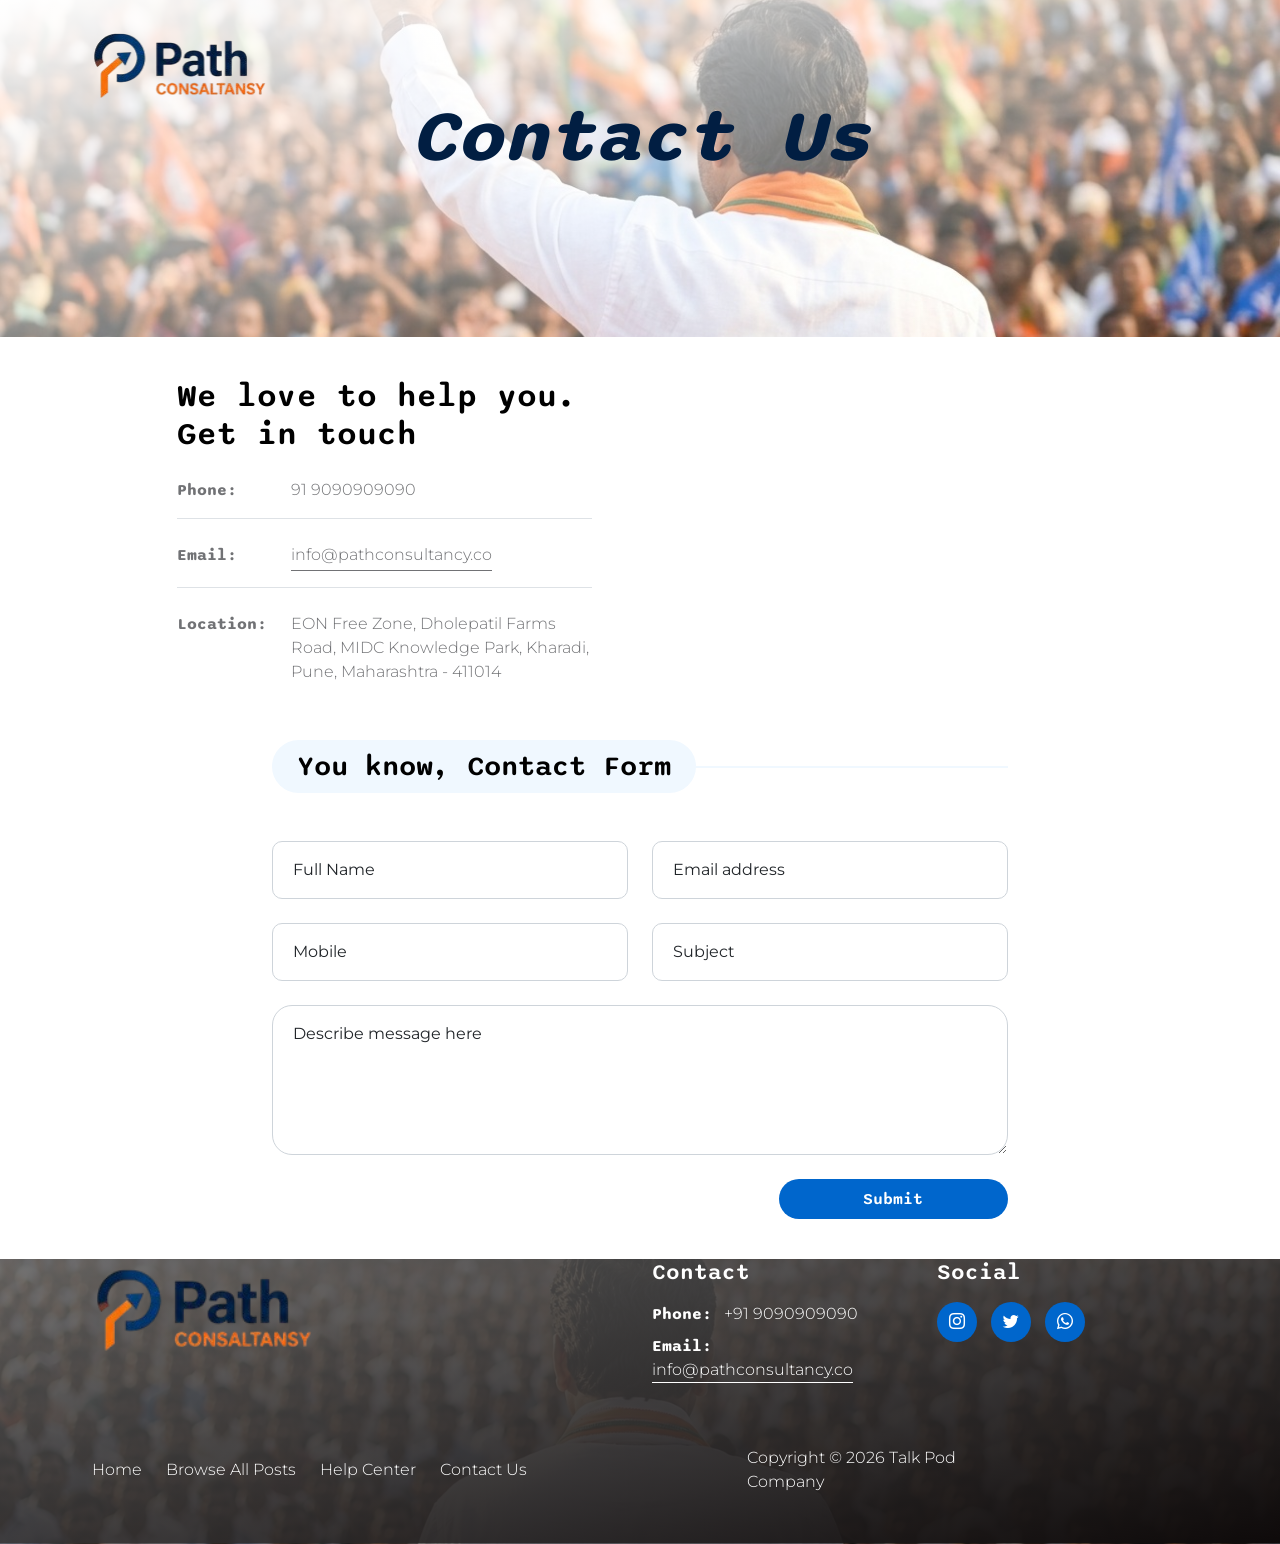
<file: contact.html>
<!doctype html>
<html lang="en">
  <head>
    <meta charset="utf-8" />
    <meta name="viewport" content="width=device-width, initial-scale=1" />

    <meta name="description" content="" />
    <meta name="author" content="" />

    <title>Path Consultancy</title>

    <link rel="shortcut icon" href="images/logo.png" type="image/x-icon" />

    <!-- CSS FILES -->
    <link rel="preconnect" href="https://fonts.googleapis.com" />

    <link rel="preconnect" href="https://fonts.gstatic.com" crossorigin />

    <link
      href="https://fonts.googleapis.com/css2?family=Montserrat:wght@300;400&family=Sono:wght@200;300;400;500;700&display=swap"
      rel="stylesheet"
    />

    <link rel="stylesheet" href="css/bootstrap.min.css" />

    <link rel="stylesheet" href="css/bootstrap-icons.css" />

    <link rel="stylesheet" href="css/owl.carousel.min.css" />

    <link rel="stylesheet" href="css/owl.theme.default.min.css" />

    <link href="css/templatemo-pod-talk.css" rel="stylesheet" />
  </head>

  <body>
    <main>
      <nav class="navbar navbar-expand-lg">
        <div class="container">
          <a class="navbar-brand me-lg-5 me-0" href="index.html">
            <img
              src="images/logo.png"
              class="logo-image img-fluid"
              alt="templatemo pod talk"
            />
          </a>
        </div>
      </nav>

      <header
        class="site-header d-flex flex-column justify-content-center align-items-center"
      >
        <div class="container">
          <div class="row">
            <div class="col-lg-12 col-12 text-center">
              <div class="text-center mb-5 pb-2">
                <h1 class="hero-title">Contact Us</h1>
              </div>
            </div>
          </div>
        </div>
      </header>

      <section class="section-padding" id="section_2">
        <div class="container">
          <div class="row justify-content-center">
            <div class="col-lg-5 col-12 pe-lg-5">
              <div class="contact-info">
                <h3 class="mb-4">We love to help you. Get in touch</h3>

                <p class="d-flex border-bottom pb-3 mb-4">
                  <strong class="d-inline me-4">Phone:</strong>
                  <span>91 9090909090</span>
                </p>

                <p class="d-flex border-bottom pb-3 mb-4">
                  <strong class="d-inline me-4">Email:</strong>
                  <a href="#">info@pathconsultancy.co</a>
                </p>

                <p class="d-flex">
                  <strong class="d-inline me-4">Location:</strong>
                  <span
                    >EON Free Zone, Dholepatil Farms Road, MIDC Knowledge Park,
                    Kharadi, Pune, Maharashtra - 411014</span
                  >
                </p>
              </div>
            </div>

            <div class="col-lg-5 col-12 mt-5 mt-lg-0">
              <iframe
                class="google-map"
                src="https://www.google.com/maps/embed?pb=!1m18!1m12!1m3!1d3988.819917806043!2d103.84793601429608!3d1.281807962148459!2m3!1f0!2f0!3f0!3m2!1i1024!2i768!4f13.1!3m3!1m2!1s0x31da190c2c94ccb3%3A0x11213560829baa05!2sTwitter!5e0!3m2!1sen!2smy!4v1669212183861!5m2!1sen!2smy"
                width="100%"
                height="300"
                style="border: 0"
                allowfullscreen=""
                loading="lazy"
                referrerpolicy="no-referrer-when-downgrade"
              ></iframe>
            </div>
          </div>
        </div>
      </section>

      <section class="contact-section section-padding pt-0">
        <div class="container">
          <div class="row">
            <div class="col-lg-8 col-12 mx-auto">
              <div class="section-title-wrap mb-5">
                <h4 class="section-title">You know, Contact Form</h4>
              </div>

              <form
                action="#"
                method="post"
                class="custom-form contact-form"
                role="form"
              >
                <div class="row">
                  <div class="col-lg-6 col-md-6 col-12">
                    <div class="form-floating">
                      <input
                        type="text"
                        name="full-name"
                        id="full-name"
                        class="form-control"
                        placeholder="Full Name"
                        required=""
                      />

                      <label for="floatingInput">Full Name</label>
                    </div>
                  </div>

                  <div class="col-lg-6 col-md-6 col-12">
                    <div class="form-floating">
                      <input
                        type="email"
                        name="email"
                        id="email"
                        pattern="[^ @]*@[^ @]*"
                        class="form-control"
                        placeholder="Email address"
                        required=""
                      />

                      <label for="floatingInput">Email address</label>
                    </div>
                  </div>
                  <div class="col-lg-6 col-md-6 col-12">
                    <div class="form-floating">
                      <input
                        type="text"
                        name="mobile"
                        id="mobile"
                        class="form-control"
                        placeholder="Enter mobile"
                        required=""
                      />

                      <label for="floatingInput">Mobile</label>
                    </div>
                  </div>
                  <div class="col-lg-6 col-md-6 col-12">
                    <div class="form-floating">
                      <input
                        type="text"
                        name="Subject"
                        id="Subject"
                        class="form-control"
                        placeholder="Enter Subject"
                        required=""
                      />

                      <label for="floatingInput">Subject</label>
                    </div>
                  </div>

                  <div class="col-lg-12 col-md-12 col-12">
                    <div class="form-floating">
                      <textarea
                        class="form-control"
                        id="message"
                        name="message"
                        placeholder="Describe message here"
                      ></textarea>

                      <label for="floatingTextarea"
                        >Describe message here</label
                      >
                    </div>
                  </div>

                  <div class="col-lg-4 col-12 ms-auto">
                    <button type="submit" class="form-control btn custom-btn">
                      Submit
                    </button>
                  </div>
                </div>
              </form>
            </div>
          </div>
        </div>
      </section>
    </main>

    <footer class="site-footer">
      <div class="container">
        <div class="row">
          <div class="col-lg-6 col-12 mb-5 mb-lg-0">
            <a class="navbar-brand" href="index.html">
              <img
                src="images/logo.png"
                class="logo-image img-fluid"
                alt="templatemo pod talk"
                width="300"
              />
            </a>
          </div>

          <div class="col-lg-3 col-md-6 col-12 mb-4 mb-md-0 mb-lg-0">
            <h6 class="site-footer-title mb-3">Contact</h6>

            <p class="mb-2">
              <strong class="d-inline me-2">Phone:</strong> +91 9090909090
            </p>

            <p>
              <strong class="d-inline me-2">Email:</strong>
              <a href="#">info@pathconsultancy.co</a>
            </p>
          </div>

          <div class="col-lg-3 col-md-6 col-12">
            <h6 class="site-footer-title mb-3">Social</h6>

            <ul class="social-icon">
              <li class="social-icon-item">
                <a href="#" class="social-icon-link bi-instagram"></a>
              </li>

              <li class="social-icon-item">
                <a href="#" class="social-icon-link bi-twitter"></a>
              </li>

              <li class="social-icon-item">
                <a href="#" class="social-icon-link bi-whatsapp"></a>
              </li>
            </ul>
          </div>
        </div>
      </div>

      <div class="container pt-5">
        <div class="row align-items-center">
          <div class="col-lg-7 col-md-9 col-12">
            <ul class="site-footer-links">
              <li class="site-footer-link-item">
                <a href="index.html" class="site-footer-link">Home</a>
              </li>

              <li class="site-footer-link-item">
                <a href="listing-page.html" class="site-footer-link"
                  >Browse All Posts</a
                >
              </li>

              <li class="site-footer-link-item">
                <a href="help-center.html" class="site-footer-link"
                  >Help Center</a
                >
              </li>

              <li class="site-footer-link-item">
                <a href="contact.html" class="site-footer-link">Contact Us</a>
              </li>
            </ul>
          </div>

          <div class="col-lg-3 col-12">
            <p class="copyright-text mb-0">Copyright © 2026 Talk Pod Company</p>
          </div>
        </div>
      </div>
    </footer>

    <!-- JAVASCRIPT FILES -->
    <script src="js/jquery.min.js"></script>
    <script src="js/bootstrap.bundle.min.js"></script>
    <script src="js/owl.carousel.min.js"></script>
    <script src="js/custom.js"></script>
  </body>
</html>
</file>
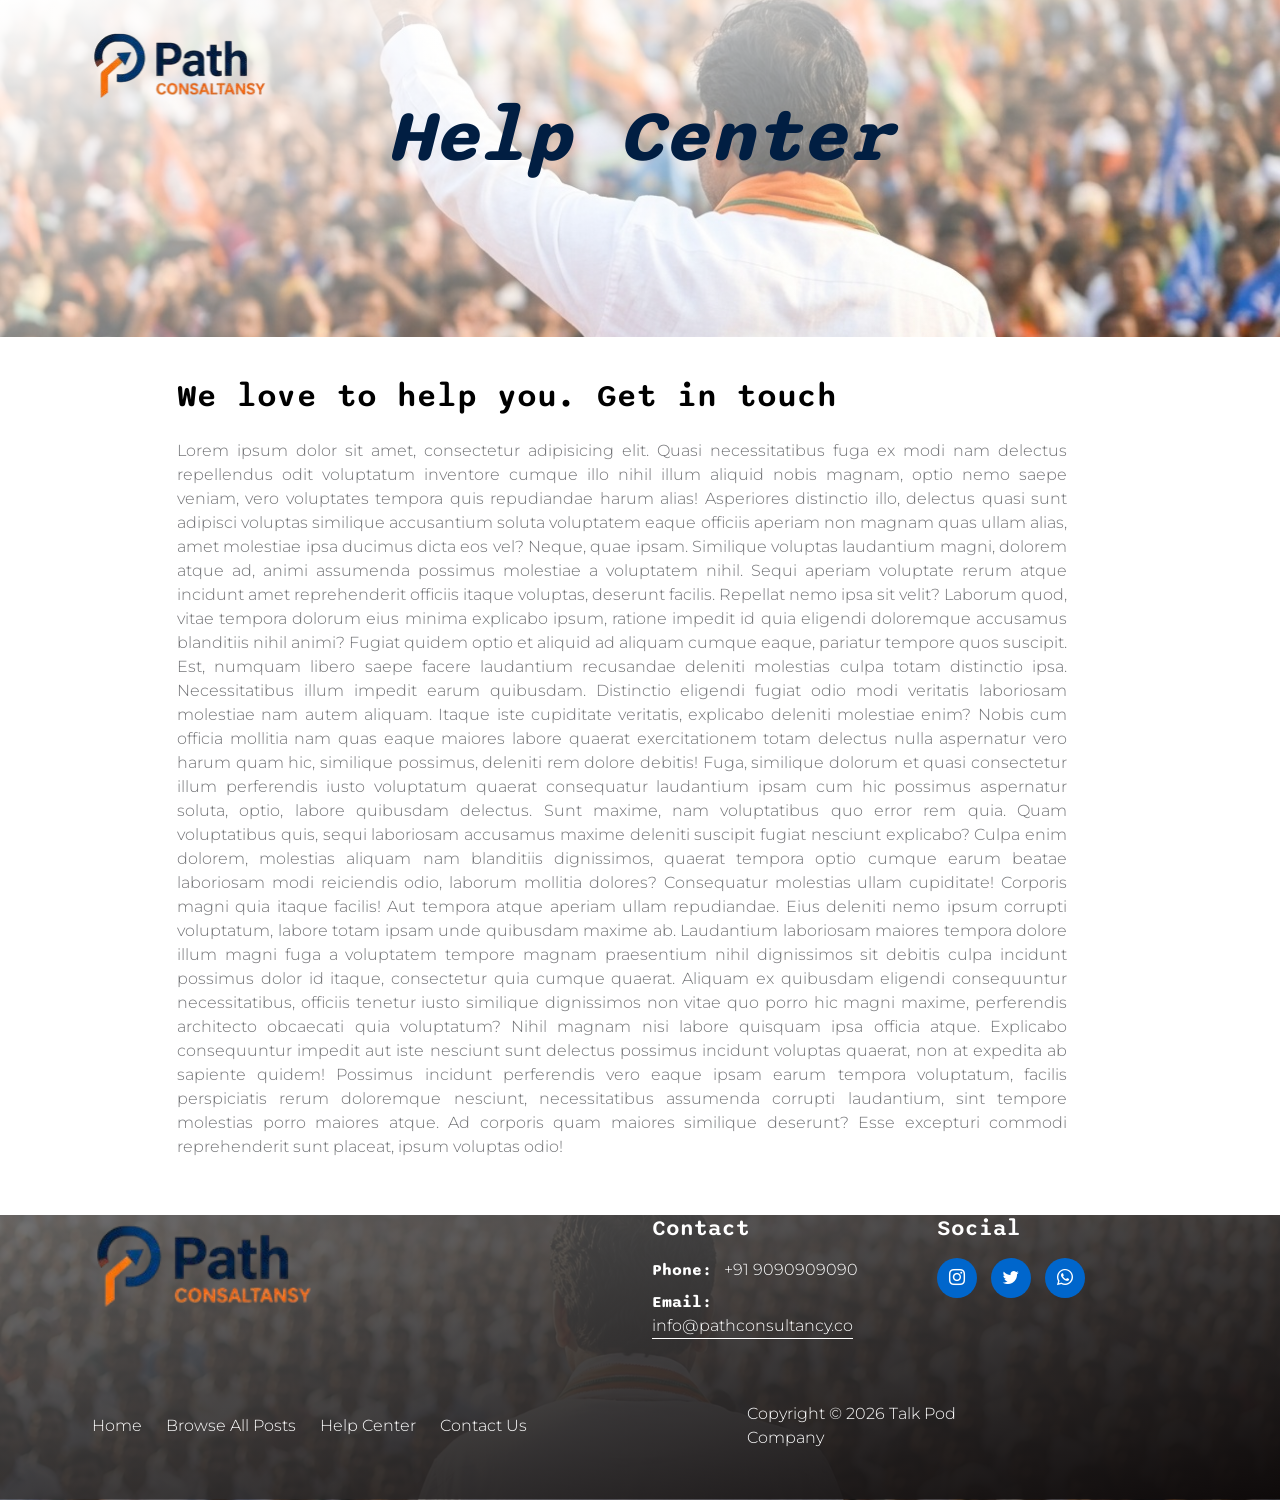
<file: help-center.html>
<!doctype html>
<html lang="en">
  <head>
    <meta charset="utf-8" />
    <meta name="viewport" content="width=device-width, initial-scale=1" />

    <meta name="description" content="" />
    <meta name="author" content="" />

    <title>Path Consultancy</title>

    <link rel="shortcut icon" href="images/logo.png" type="image/x-icon" />

    <!-- CSS FILES -->
    <link rel="preconnect" href="https://fonts.googleapis.com" />

    <link rel="preconnect" href="https://fonts.gstatic.com" crossorigin />

    <link
      href="https://fonts.googleapis.com/css2?family=Montserrat:wght@300;400&family=Sono:wght@200;300;400;500;700&display=swap"
      rel="stylesheet"
    />

    <link rel="stylesheet" href="css/bootstrap.min.css" />

    <link rel="stylesheet" href="css/bootstrap-icons.css" />

    <link rel="stylesheet" href="css/owl.carousel.min.css" />

    <link rel="stylesheet" href="css/owl.theme.default.min.css" />

    <link href="css/templatemo-pod-talk.css" rel="stylesheet" />
  </head>

  <body>
    <main>
      <nav class="navbar navbar-expand-lg">
        <div class="container">
          <a class="navbar-brand me-lg-5 me-0" href="index.html">
            <img
              src="images/logo.png"
              class="logo-image img-fluid"
              alt="templatemo pod talk"
            />
          </a>
        </div>
      </nav>

      <header
        class="site-header d-flex flex-column justify-content-center align-items-center"
      >
        <div class="container">
          <div class="row">
            <div class="col-lg-12 col-12 text-center">
              <div class="text-center mb-5 pb-2">
                <h1 class="hero-title">Help Center</h1>
              </div>
            </div>
          </div>
        </div>
      </header>

      <section class="section-padding" id="section_2">
        <div class="container">
          <div class="row justify-content-center">
            <div class="col-lg-10 col-12 pe-lg-5">
              <div class="contact-info">
                <h3 class="mb-4">We love to help you. Get in touch</h3>
                <p style="text-align: justify">
                  Lorem ipsum dolor sit amet, consectetur adipisicing elit.
                  Quasi necessitatibus fuga ex modi nam delectus repellendus
                  odit voluptatum inventore cumque illo nihil illum aliquid
                  nobis magnam, optio nemo saepe veniam, vero voluptates tempora
                  quis repudiandae harum alias! Asperiores distinctio illo,
                  delectus quasi sunt adipisci voluptas similique accusantium
                  soluta voluptatem eaque officiis aperiam non magnam quas ullam
                  alias, amet molestiae ipsa ducimus dicta eos vel? Neque, quae
                  ipsam. Similique voluptas laudantium magni, dolorem atque ad,
                  animi assumenda possimus molestiae a voluptatem nihil. Sequi
                  aperiam voluptate rerum atque incidunt amet reprehenderit
                  officiis itaque voluptas, deserunt facilis. Repellat nemo ipsa
                  sit velit? Laborum quod, vitae tempora dolorum eius minima
                  explicabo ipsum, ratione impedit id quia eligendi doloremque
                  accusamus blanditiis nihil animi? Fugiat quidem optio et
                  aliquid ad aliquam cumque eaque, pariatur tempore quos
                  suscipit. Est, numquam libero saepe facere laudantium
                  recusandae deleniti molestias culpa totam distinctio ipsa.
                  Necessitatibus illum impedit earum quibusdam. Distinctio
                  eligendi fugiat odio modi veritatis laboriosam molestiae nam
                  autem aliquam. Itaque iste cupiditate veritatis, explicabo
                  deleniti molestiae enim? Nobis cum officia mollitia nam quas
                  eaque maiores labore quaerat exercitationem totam delectus
                  nulla aspernatur vero harum quam hic, similique possimus,
                  deleniti rem dolore debitis! Fuga, similique dolorum et quasi
                  consectetur illum perferendis iusto voluptatum quaerat
                  consequatur laudantium ipsam cum hic possimus aspernatur
                  soluta, optio, labore quibusdam delectus. Sunt maxime, nam
                  voluptatibus quo error rem quia. Quam voluptatibus quis, sequi
                  laboriosam accusamus maxime deleniti suscipit fugiat nesciunt
                  explicabo? Culpa enim dolorem, molestias aliquam nam
                  blanditiis dignissimos, quaerat tempora optio cumque earum
                  beatae laboriosam modi reiciendis odio, laborum mollitia
                  dolores? Consequatur molestias ullam cupiditate! Corporis
                  magni quia itaque facilis! Aut tempora atque aperiam ullam
                  repudiandae. Eius deleniti nemo ipsum corrupti voluptatum,
                  labore totam ipsam unde quibusdam maxime ab. Laudantium
                  laboriosam maiores tempora dolore illum magni fuga a
                  voluptatem tempore magnam praesentium nihil dignissimos sit
                  debitis culpa incidunt possimus dolor id itaque, consectetur
                  quia cumque quaerat. Aliquam ex quibusdam eligendi
                  consequuntur necessitatibus, officiis tenetur iusto similique
                  dignissimos non vitae quo porro hic magni maxime, perferendis
                  architecto obcaecati quia voluptatum? Nihil magnam nisi labore
                  quisquam ipsa officia atque. Explicabo consequuntur impedit
                  aut iste nesciunt sunt delectus possimus incidunt voluptas
                  quaerat, non at expedita ab sapiente quidem! Possimus incidunt
                  perferendis vero eaque ipsam earum tempora voluptatum, facilis
                  perspiciatis rerum doloremque nesciunt, necessitatibus
                  assumenda corrupti laudantium, sint tempore molestias porro
                  maiores atque. Ad corporis quam maiores similique deserunt?
                  Esse excepturi commodi reprehenderit sunt placeat, ipsum
                  voluptas odio!
                </p>
              </div>
            </div>
          </div>
        </div>
      </section>
    </main>

    <footer class="site-footer">
      <div class="container">
        <div class="row">
          <div class="col-lg-6 col-12 mb-5 mb-lg-0">
            <a class="navbar-brand" href="index.html">
              <img
                src="images/logo.png"
                class="logo-image img-fluid"
                alt="templatemo pod talk"
                width="300"
              />
            </a>
          </div>

          <div class="col-lg-3 col-md-6 col-12 mb-4 mb-md-0 mb-lg-0">
            <h6 class="site-footer-title mb-3">Contact</h6>

            <p class="mb-2">
              <strong class="d-inline me-2">Phone:</strong> +91 9090909090
            </p>

            <p>
              <strong class="d-inline me-2">Email:</strong>
              <a href="#">info@pathconsultancy.co</a>
            </p>
          </div>

          <div class="col-lg-3 col-md-6 col-12">
            <h6 class="site-footer-title mb-3">Social</h6>

            <ul class="social-icon">
              <li class="social-icon-item">
                <a href="#" class="social-icon-link bi-instagram"></a>
              </li>

              <li class="social-icon-item">
                <a href="#" class="social-icon-link bi-twitter"></a>
              </li>

              <li class="social-icon-item">
                <a href="#" class="social-icon-link bi-whatsapp"></a>
              </li>
            </ul>
          </div>
        </div>
      </div>

      <div class="container pt-5">
        <div class="row align-items-center">
          <div class="col-lg-7 col-md-9 col-12">
            <ul class="site-footer-links">
              <li class="site-footer-link-item">
                <a href="index.html" class="site-footer-link">Home</a>
              </li>

              <li class="site-footer-link-item">
                <a href="listing-page.html" class="site-footer-link"
                  >Browse All Posts</a
                >
              </li>

              <li class="site-footer-link-item">
                <a href="help-center.html" class="site-footer-link"
                  >Help Center</a
                >
              </li>

              <li class="site-footer-link-item">
                <a href="contact.html" class="site-footer-link">Contact Us</a>
              </li>
            </ul>
          </div>

          <div class="col-lg-3 col-12">
            <p class="copyright-text mb-0">Copyright © 2026 Talk Pod Company</p>
          </div>
        </div>
      </div>
    </footer>

    <!-- JAVASCRIPT FILES -->
    <script src="js/jquery.min.js"></script>
    <script src="js/bootstrap.bundle.min.js"></script>
    <script src="js/owl.carousel.min.js"></script>
    <script src="js/custom.js"></script>
  </body>
</html>
</file>
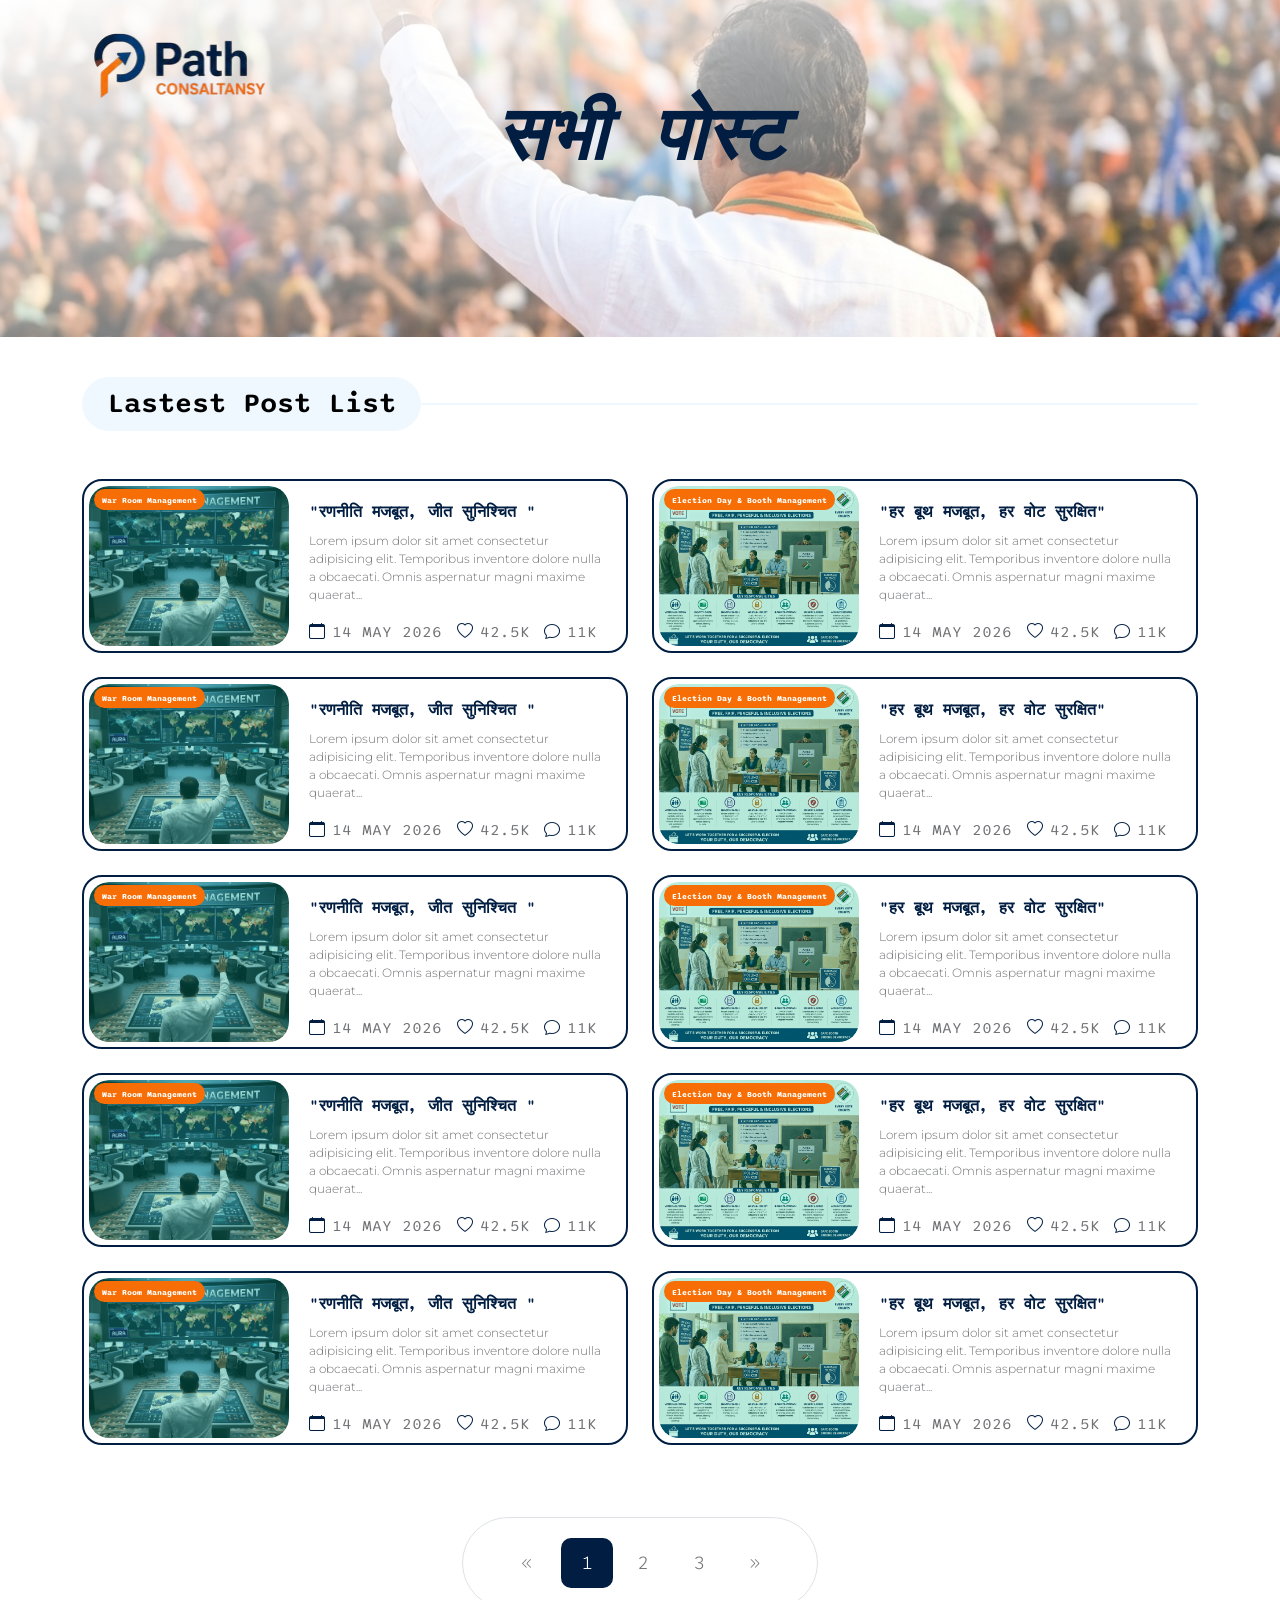
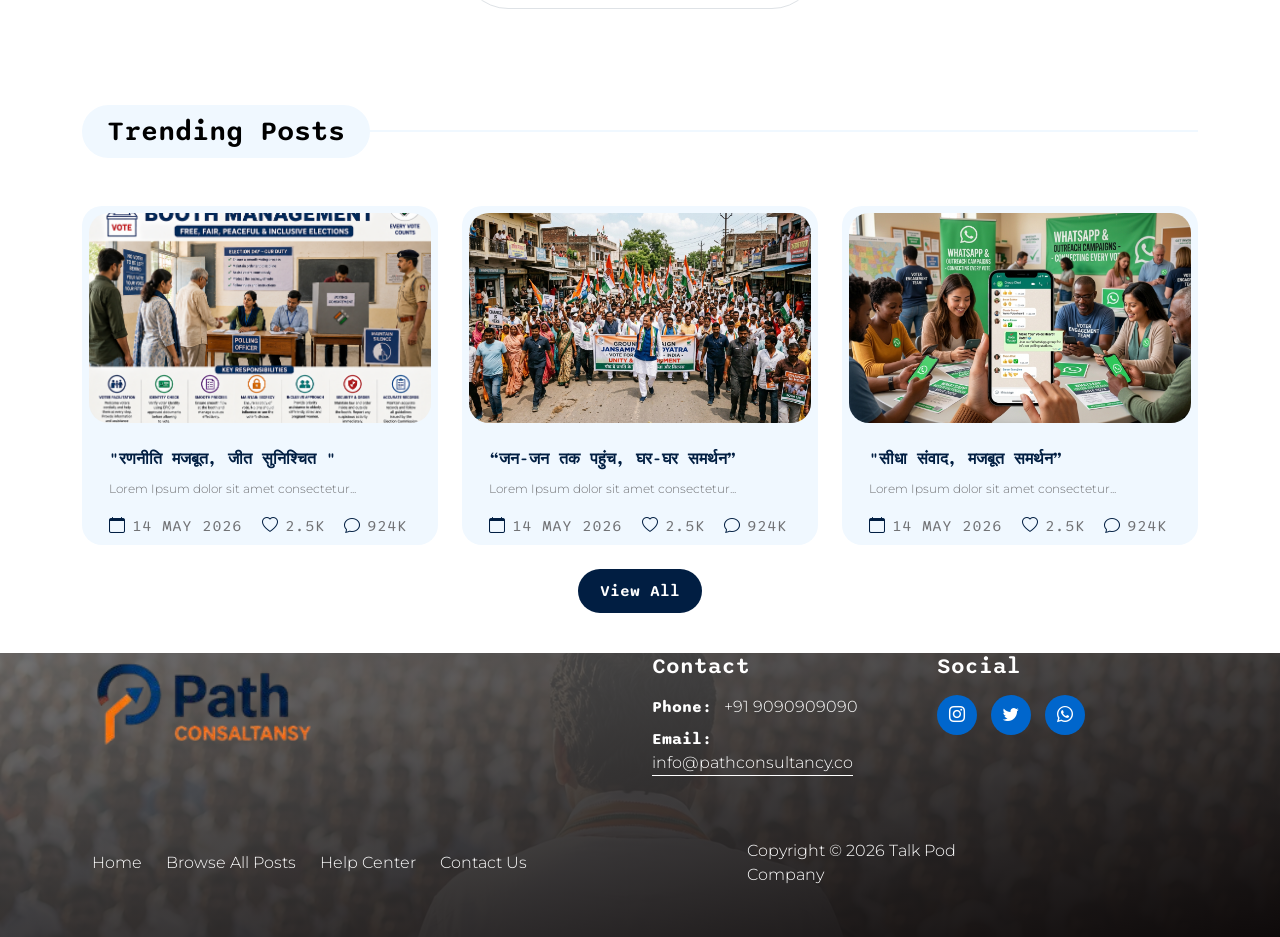
<file: listing-page.html>
<!doctype html>
<html lang="en">
  <head>
    <meta charset="utf-8" />
    <meta name="viewport" content="width=device-width, initial-scale=1" />

    <meta name="description" content="" />
    <meta name="author" content="" />

    <title>Path Consultancy</title>

    <link rel="shortcut icon" href="images/logo.png" type="image/x-icon" />

    <!-- CSS FILES -->
    <link rel="preconnect" href="https://fonts.googleapis.com" />

    <link rel="preconnect" href="https://fonts.gstatic.com" crossorigin />

    <link
      href="https://fonts.googleapis.com/css2?family=Montserrat:wght@300;400&family=Sono:wght@200;300;400;500;700&display=swap"
      rel="stylesheet"
    />

    <link rel="stylesheet" href="css/bootstrap.min.css" />

    <link rel="stylesheet" href="css/bootstrap-icons.css" />

    <link rel="stylesheet" href="css/owl.carousel.min.css" />

    <link rel="stylesheet" href="css/owl.theme.default.min.css" />

    <link href="css/templatemo-pod-talk.css" rel="stylesheet" />
  </head>

  <body>
    <main>
      <nav class="navbar navbar-expand-lg">
        <div class="container">
          <a class="navbar-brand me-lg-5 me-0" href="index.html">
            <img
              src="images/logo.png"
              class="logo-image img-fluid"
              alt="templatemo pod talk"
            />
          </a>
        </div>
      </nav>

      <header
        class="site-header d-flex flex-column justify-content-center align-items-center"
      >
        <div class="container">
          <div class="row">
            <div class="col-lg-12 col-12 text-center">
              <div class="text-center mb-5 pb-2">
                <h1 class="hero-title">सभी पोस्ट</h1>
              </div>
            </div>
          </div>
        </div>
      </header>

      <section class="latest-podcast-section section-padding" id="section_2">
        <div class="container">
          <div class="row justify-content-center">
            <div class="col-lg-12 col-12">
              <div class="section-title-wrap mb-5">
                <h4 class="section-title">Lastest Post List</h4>
              </div>
            </div>

            <div class="col-lg-6 col-12 mb-4 mb-lg-4">
              <a href="detail-page.html">
                <div class="custom-block d-md-flex">
                  <div class="">
                    <div class="custom-block-icon-wrap">
                      <div class="section-overlay"></div>
                      <div class="latest-img-wrapper">
                        <img
                          src="images/category/1.png"
                          class="custom-block-image img-fluid"
                          alt=""
                          style="width: 100%; height: 100%; object-fit: cover"
                        />
                      </div>
                    </div>

                    <div class="mt-2 badge">
                      <a href="#" class="text-white"> War Room Management </a>
                    </div>
                  </div>

                  <div class="custom-block-info">
                    <h5 class="mb-2">
                      <a href="detail-page.html"
                        >"रणनीति मजबूत, जीत सुनिश्चित "</a
                      >
                    </h5>

                    <p class="mb-0">
                      Lorem ipsum dolor sit amet consectetur adipisicing elit.
                      Temporibus inventore dolore nulla a obcaecati. Omnis
                      aspernatur magni maxime quaerat...
                    </p>

                    <div
                      class="custom-block-bottom d-flex justify-content-between mt-3"
                    >
                      <a href="#" class="bi-calendar me-1">
                        <span>14 May 2026</span>
                      </a>
                      <a href="#" class="bi-heart me-1">
                        <span>42.5k</span>
                      </a>

                      <a href="#" class="bi-chat me-1">
                        <span>11k</span>
                      </a>
                    </div>
                  </div>
                </div>
              </a>
            </div>

            <div class="col-lg-6 col-12 mb-4 mb-lg-4">
              <a href="detail-page.html">
                <div class="custom-block d-md-flex">
                  <div class="">
                    <div class="custom-block-icon-wrap">
                      <div class="section-overlay"></div>
                      <div class="latest-img-wrapper">
                        <img
                          src="images/category/2.png"
                          class="custom-block-image img-fluid"
                          alt=""
                          style="width: 100%; height: 100%; object-fit: cover"
                        />
                      </div>
                    </div>

                    <div class="mt-2 badge">
                      <a href="#" class="text-white">
                        Election Day & Booth Management
                      </a>
                    </div>
                  </div>

                  <div class="custom-block-info">
                    <h5 class="mb-2">
                      <a href="detail-page.html"
                        >"हर बूथ मजबूत, हर वोट सुरक्षित"
                      </a>
                    </h5>

                    <p class="mb-0">
                      Lorem ipsum dolor sit amet consectetur adipisicing elit.
                      Temporibus inventore dolore nulla a obcaecati. Omnis
                      aspernatur magni maxime quaerat...
                    </p>

                    <div
                      class="custom-block-bottom d-flex justify-content-between mt-3"
                    >
                      <a href="#" class="bi-calendar me-1">
                        <span>14 May 2026</span>
                      </a>
                      <a href="#" class="bi-heart me-1">
                        <span>42.5k</span>
                      </a>

                      <a href="#" class="bi-chat me-1">
                        <span>11k</span>
                      </a>
                    </div>
                  </div>
                </div>
              </a>
            </div>

            <div class="col-lg-6 col-12 mb-4 mb-lg-4">
              <a href="detail-page.html">
                <div class="custom-block d-md-flex">
                  <div class="">
                    <div class="custom-block-icon-wrap">
                      <div class="section-overlay"></div>
                      <div class="latest-img-wrapper">
                        <img
                          src="images/category/1.png"
                          class="custom-block-image img-fluid"
                          alt=""
                          style="width: 100%; height: 100%; object-fit: cover"
                        />
                      </div>
                    </div>

                    <div class="mt-2 badge">
                      <a href="#" class="text-white"> War Room Management </a>
                    </div>
                  </div>

                  <div class="custom-block-info">
                    <h5 class="mb-2">
                      <a href="detail-page.html"
                        >"रणनीति मजबूत, जीत सुनिश्चित "</a
                      >
                    </h5>

                    <p class="mb-0">
                      Lorem ipsum dolor sit amet consectetur adipisicing elit.
                      Temporibus inventore dolore nulla a obcaecati. Omnis
                      aspernatur magni maxime quaerat...
                    </p>

                    <div
                      class="custom-block-bottom d-flex justify-content-between mt-3"
                    >
                      <a href="#" class="bi-calendar me-1">
                        <span>14 May 2026</span>
                      </a>
                      <a href="#" class="bi-heart me-1">
                        <span>42.5k</span>
                      </a>

                      <a href="#" class="bi-chat me-1">
                        <span>11k</span>
                      </a>
                    </div>
                  </div>
                </div>
              </a>
            </div>

            <div class="col-lg-6 col-12 mb-4 mb-lg-4">
              <a href="detail-page.html">
                <div class="custom-block d-md-flex">
                  <div class="">
                    <div class="custom-block-icon-wrap">
                      <div class="section-overlay"></div>
                      <div class="latest-img-wrapper">
                        <img
                          src="images/category/2.png"
                          class="custom-block-image img-fluid"
                          alt=""
                          style="width: 100%; height: 100%; object-fit: cover"
                        />
                      </div>
                    </div>

                    <div class="mt-2 badge">
                      <a href="#" class="text-white">
                        Election Day & Booth Management
                      </a>
                    </div>
                  </div>

                  <div class="custom-block-info">
                    <h5 class="mb-2">
                      <a href="detail-page.html"
                        >"हर बूथ मजबूत, हर वोट सुरक्षित"
                      </a>
                    </h5>

                    <p class="mb-0">
                      Lorem ipsum dolor sit amet consectetur adipisicing elit.
                      Temporibus inventore dolore nulla a obcaecati. Omnis
                      aspernatur magni maxime quaerat...
                    </p>

                    <div
                      class="custom-block-bottom d-flex justify-content-between mt-3"
                    >
                      <a href="#" class="bi-calendar me-1">
                        <span>14 May 2026</span>
                      </a>
                      <a href="#" class="bi-heart me-1">
                        <span>42.5k</span>
                      </a>

                      <a href="#" class="bi-chat me-1">
                        <span>11k</span>
                      </a>
                    </div>
                  </div>
                </div>
              </a>
            </div>

            <div class="col-lg-6 col-12 mb-4 mb-lg-4">
              <a href="detail-page.html">
                <div class="custom-block d-md-flex">
                  <div class="">
                    <div class="custom-block-icon-wrap">
                      <div class="section-overlay"></div>
                      <div class="latest-img-wrapper">
                        <img
                          src="images/category/1.png"
                          class="custom-block-image img-fluid"
                          alt=""
                          style="width: 100%; height: 100%; object-fit: cover"
                        />
                      </div>
                    </div>

                    <div class="mt-2 badge">
                      <a href="#" class="text-white"> War Room Management </a>
                    </div>
                  </div>

                  <div class="custom-block-info">
                    <h5 class="mb-2">
                      <a href="detail-page.html"
                        >"रणनीति मजबूत, जीत सुनिश्चित "</a
                      >
                    </h5>

                    <p class="mb-0">
                      Lorem ipsum dolor sit amet consectetur adipisicing elit.
                      Temporibus inventore dolore nulla a obcaecati. Omnis
                      aspernatur magni maxime quaerat...
                    </p>

                    <div
                      class="custom-block-bottom d-flex justify-content-between mt-3"
                    >
                      <a href="#" class="bi-calendar me-1">
                        <span>14 May 2026</span>
                      </a>
                      <a href="#" class="bi-heart me-1">
                        <span>42.5k</span>
                      </a>

                      <a href="#" class="bi-chat me-1">
                        <span>11k</span>
                      </a>
                    </div>
                  </div>
                </div>
              </a>
            </div>

            <div class="col-lg-6 col-12 mb-4 mb-lg-4">
              <a href="detail-page.html">
                <div class="custom-block d-md-flex">
                  <div class="">
                    <div class="custom-block-icon-wrap">
                      <div class="section-overlay"></div>
                      <div class="latest-img-wrapper">
                        <img
                          src="images/category/2.png"
                          class="custom-block-image img-fluid"
                          alt=""
                          style="width: 100%; height: 100%; object-fit: cover"
                        />
                      </div>
                    </div>

                    <div class="mt-2 badge">
                      <a href="#" class="text-white">
                        Election Day & Booth Management
                      </a>
                    </div>
                  </div>

                  <div class="custom-block-info">
                    <h5 class="mb-2">
                      <a href="detail-page.html"
                        >"हर बूथ मजबूत, हर वोट सुरक्षित"
                      </a>
                    </h5>

                    <p class="mb-0">
                      Lorem ipsum dolor sit amet consectetur adipisicing elit.
                      Temporibus inventore dolore nulla a obcaecati. Omnis
                      aspernatur magni maxime quaerat...
                    </p>

                    <div
                      class="custom-block-bottom d-flex justify-content-between mt-3"
                    >
                      <a href="#" class="bi-calendar me-1">
                        <span>14 May 2026</span>
                      </a>
                      <a href="#" class="bi-heart me-1">
                        <span>42.5k</span>
                      </a>

                      <a href="#" class="bi-chat me-1">
                        <span>11k</span>
                      </a>
                    </div>
                  </div>
                </div>
              </a>
            </div>

            <div class="col-lg-6 col-12 mb-4 mb-lg-4">
              <a href="detail-page.html">
                <div class="custom-block d-md-flex">
                  <div class="">
                    <div class="custom-block-icon-wrap">
                      <div class="section-overlay"></div>
                      <div class="latest-img-wrapper">
                        <img
                          src="images/category/1.png"
                          class="custom-block-image img-fluid"
                          alt=""
                          style="width: 100%; height: 100%; object-fit: cover"
                        />
                      </div>
                    </div>

                    <div class="mt-2 badge">
                      <a href="#" class="text-white"> War Room Management </a>
                    </div>
                  </div>

                  <div class="custom-block-info">
                    <h5 class="mb-2">
                      <a href="detail-page.html"
                        >"रणनीति मजबूत, जीत सुनिश्चित "</a
                      >
                    </h5>

                    <p class="mb-0">
                      Lorem ipsum dolor sit amet consectetur adipisicing elit.
                      Temporibus inventore dolore nulla a obcaecati. Omnis
                      aspernatur magni maxime quaerat...
                    </p>

                    <div
                      class="custom-block-bottom d-flex justify-content-between mt-3"
                    >
                      <a href="#" class="bi-calendar me-1">
                        <span>14 May 2026</span>
                      </a>
                      <a href="#" class="bi-heart me-1">
                        <span>42.5k</span>
                      </a>

                      <a href="#" class="bi-chat me-1">
                        <span>11k</span>
                      </a>
                    </div>
                  </div>
                </div>
              </a>
            </div>

            <div class="col-lg-6 col-12 mb-4 mb-lg-4">
              <a href="detail-page.html">
                <div class="custom-block d-md-flex">
                  <div class="">
                    <div class="custom-block-icon-wrap">
                      <div class="section-overlay"></div>
                      <div class="latest-img-wrapper">
                        <img
                          src="images/category/2.png"
                          class="custom-block-image img-fluid"
                          alt=""
                          style="width: 100%; height: 100%; object-fit: cover"
                        />
                      </div>
                    </div>

                    <div class="mt-2 badge">
                      <a href="#" class="text-white">
                        Election Day & Booth Management
                      </a>
                    </div>
                  </div>

                  <div class="custom-block-info">
                    <h5 class="mb-2">
                      <a href="detail-page.html"
                        >"हर बूथ मजबूत, हर वोट सुरक्षित"
                      </a>
                    </h5>

                    <p class="mb-0">
                      Lorem ipsum dolor sit amet consectetur adipisicing elit.
                      Temporibus inventore dolore nulla a obcaecati. Omnis
                      aspernatur magni maxime quaerat...
                    </p>

                    <div
                      class="custom-block-bottom d-flex justify-content-between mt-3"
                    >
                      <a href="#" class="bi-calendar me-1">
                        <span>14 May 2026</span>
                      </a>
                      <a href="#" class="bi-heart me-1">
                        <span>42.5k</span>
                      </a>

                      <a href="#" class="bi-chat me-1">
                        <span>11k</span>
                      </a>
                    </div>
                  </div>
                </div>
              </a>
            </div>

            <div class="col-lg-6 col-12 mb-4 mb-lg-4">
              <a href="detail-page.html">
                <div class="custom-block d-md-flex">
                  <div class="">
                    <div class="custom-block-icon-wrap">
                      <div class="section-overlay"></div>
                      <div class="latest-img-wrapper">
                        <img
                          src="images/category/1.png"
                          class="custom-block-image img-fluid"
                          alt=""
                          style="width: 100%; height: 100%; object-fit: cover"
                        />
                      </div>
                    </div>

                    <div class="mt-2 badge">
                      <a href="#" class="text-white"> War Room Management </a>
                    </div>
                  </div>

                  <div class="custom-block-info">
                    <h5 class="mb-2">
                      <a href="detail-page.html"
                        >"रणनीति मजबूत, जीत सुनिश्चित "</a
                      >
                    </h5>

                    <p class="mb-0">
                      Lorem ipsum dolor sit amet consectetur adipisicing elit.
                      Temporibus inventore dolore nulla a obcaecati. Omnis
                      aspernatur magni maxime quaerat...
                    </p>

                    <div
                      class="custom-block-bottom d-flex justify-content-between mt-3"
                    >
                      <a href="#" class="bi-calendar me-1">
                        <span>14 May 2026</span>
                      </a>
                      <a href="#" class="bi-heart me-1">
                        <span>42.5k</span>
                      </a>

                      <a href="#" class="bi-chat me-1">
                        <span>11k</span>
                      </a>
                    </div>
                  </div>
                </div>
              </a>
            </div>

            <div class="col-lg-6 col-12 mb-4 mb-lg-4">
              <a href="detail-page.html">
                <div class="custom-block d-md-flex">
                  <div class="">
                    <div class="custom-block-icon-wrap">
                      <div class="section-overlay"></div>
                      <div class="latest-img-wrapper">
                        <img
                          src="images/category/2.png"
                          class="custom-block-image img-fluid"
                          alt=""
                          style="width: 100%; height: 100%; object-fit: cover"
                        />
                      </div>
                    </div>

                    <div class="mt-2 badge">
                      <a href="#" class="text-white">
                        Election Day & Booth Management
                      </a>
                    </div>
                  </div>

                  <div class="custom-block-info">
                    <h5 class="mb-2">
                      <a href="detail-page.html"
                        >"हर बूथ मजबूत, हर वोट सुरक्षित"
                      </a>
                    </h5>

                    <p class="mb-0">
                      Lorem ipsum dolor sit amet consectetur adipisicing elit.
                      Temporibus inventore dolore nulla a obcaecati. Omnis
                      aspernatur magni maxime quaerat...
                    </p>

                    <div
                      class="custom-block-bottom d-flex justify-content-between mt-3"
                    >
                      <a href="#" class="bi-calendar me-1">
                        <span>14 May 2026</span>
                      </a>
                      <a href="#" class="bi-heart me-1">
                        <span>42.5k</span>
                      </a>

                      <a href="#" class="bi-chat me-1">
                        <span>11k</span>
                      </a>
                    </div>
                  </div>
                </div>
              </a>
            </div>
          </div>

          <div class="row">
            <div class="col-lg-4 col-12 mx-auto">
              <nav aria-label="Page navigation example">
                <ul
                  class="pagination pagination-lg justify-content-center mt-5"
                >
                  <li class="page-item">
                    <a class="page-link" href="#" aria-label="Previous">
                      <span aria-hidden="true">&laquo;</span>
                    </a>
                  </li>

                  <li class="page-item active">
                    <a class="page-link" href="#">1</a>
                  </li>

                  <li class="page-item"><a class="page-link" href="#">2</a></li>

                  <li class="page-item"><a class="page-link" href="#">3</a></li>

                  <li class="page-item">
                    <a class="page-link" href="#" aria-label="Next">
                      <span aria-hidden="true">&raquo;</span>
                    </a>
                  </li>
                </ul>
              </nav>
            </div>
          </div>
        </div>
      </section>

      <!--Trending  -->
      <section class="trending-podcast-section section-padding">
        <div class="container">
          <div class="row">
            <div class="col-lg-12 col-12">
              <div class="section-title-wrap mb-5">
                <h4 class="section-title">Trending Posts</h4>
              </div>
            </div>

            <div class="col-lg-4 col-12 mb-4 mb-lg-0">
              <div class="custom-block custom-block-full">
                <div class="custom-block-image-wrap">
                  <a href="detail-page.html">
                    <img
                      src="images/category/2.png"
                      class="custom-block-image img-fluid"
                      alt=""
                    />
                  </a>
                </div>

                <div class="custom-block-info">
                  <h5 class="mb-2">
                    <a href="detail-page.html">
                      "रणनीति मजबूत, जीत सुनिश्चित "</a
                    >
                  </h5>

                  <p class="mb-0">Lorem Ipsum dolor sit amet consectetur...</p>

                  <div
                    class="custom-block-bottom d-flex justify-content-between mt-3"
                  >
                    <a href="#" class="bi-calendar me-1">
                      <span>14 May 2026</span>
                    </a>
                    <a href="#" class="bi-heart me-1">
                      <span>2.5k</span>
                    </a>

                    <a href="#" class="bi-chat me-1">
                      <span>924k</span>
                    </a>
                  </div>
                </div>
              </div>
            </div>

            <div class="col-lg-4 col-12 mb-4 mb-lg-0">
              <div class="custom-block custom-block-full">
                <div class="custom-block-image-wrap">
                  <a href="detail-page.html">
                    <img
                      src="images/category/13.png"
                      class="custom-block-image img-fluid"
                      alt=""
                    />
                  </a>
                </div>

                <div class="custom-block-info">
                  <h5 class="mb-2">
                    <a href="detail-page.html">
                      “जन-जन तक पहुंच, घर-घर समर्थन”</a
                    >
                  </h5>

                  <p class="mb-0">Lorem Ipsum dolor sit amet consectetur...</p>

                  <div
                    class="custom-block-bottom d-flex justify-content-between mt-3"
                  >
                    <a href="#" class="bi-calendar me-1">
                      <span>14 May 2026</span>
                    </a>
                    <a href="#" class="bi-heart me-1">
                      <span>2.5k</span>
                    </a>

                    <a href="#" class="bi-chat me-1">
                      <span>924k</span>
                    </a>
                  </div>
                </div>
              </div>
            </div>

            <div class="col-lg-4 col-12 mb-4 mb-lg-0">
              <div class="custom-block custom-block-full">
                <div class="custom-block-image-wrap">
                  <a href="detail-page.html">
                    <img
                      src="images/category/9.png"
                      class="custom-block-image img-fluid"
                      alt=""
                    />
                  </a>
                </div>

                <div class="custom-block-info">
                  <h5 class="mb-2">
                    <a href="detail-page.html"> "सीधा संवाद, मजबूत समर्थन”</a>
                  </h5>

                  <p class="mb-0">Lorem Ipsum dolor sit amet consectetur...</p>

                  <div
                    class="custom-block-bottom d-flex justify-content-between mt-3"
                  >
                    <a href="#" class="bi-calendar me-1">
                      <span>14 May 2026</span>
                    </a>
                    <a href="#" class="bi-heart me-1">
                      <span>2.5k</span>
                    </a>

                    <a href="#" class="bi-chat me-1">
                      <span>924k</span>
                    </a>
                  </div>
                </div>
              </div>
            </div>
          </div>
          <div class="text-center">
            <a href="listing-page.html" class="btn custom-btn mt-4">View All</a>
          </div>
        </div>
      </section>
    </main>

    <footer class="site-footer">
      <div class="container">
        <div class="row">
          <div class="col-lg-6 col-12 mb-5 mb-lg-0">
            <a class="navbar-brand" href="index.html">
              <img
                src="images/logo.png"
                class="logo-image img-fluid"
                alt="templatemo pod talk"
                width="300"
              />
            </a>
          </div>

          <div class="col-lg-3 col-md-6 col-12 mb-4 mb-md-0 mb-lg-0">
            <h6 class="site-footer-title mb-3">Contact</h6>

            <p class="mb-2">
              <strong class="d-inline me-2">Phone:</strong> +91 9090909090
            </p>

            <p>
              <strong class="d-inline me-2">Email:</strong>
              <a href="#">info@pathconsultancy.co</a>
            </p>
          </div>

          <div class="col-lg-3 col-md-6 col-12">
            <h6 class="site-footer-title mb-3">Social</h6>

            <ul class="social-icon">
              <li class="social-icon-item">
                <a href="#" class="social-icon-link bi-instagram"></a>
              </li>

              <li class="social-icon-item">
                <a href="#" class="social-icon-link bi-twitter"></a>
              </li>

              <li class="social-icon-item">
                <a href="#" class="social-icon-link bi-whatsapp"></a>
              </li>
            </ul>
          </div>
        </div>
      </div>

      <div class="container pt-5">
        <div class="row align-items-center">
          <div class="col-lg-7 col-md-9 col-12">
            <ul class="site-footer-links">
              <li class="site-footer-link-item">
                <a href="index.html" class="site-footer-link">Home</a>
              </li>

              <li class="site-footer-link-item">
                <a href="listing-page.html" class="site-footer-link"
                  >Browse All Posts</a
                >
              </li>

              <li class="site-footer-link-item">
                <a href="help-center.html" class="site-footer-link"
                  >Help Center</a
                >
              </li>

              <li class="site-footer-link-item">
                <a href="contact.html" class="site-footer-link">Contact Us</a>
              </li>
            </ul>
          </div>

          <div class="col-lg-3 col-12">
            <p class="copyright-text mb-0">Copyright © 2026 Talk Pod Company</p>
          </div>
        </div>
      </div>
    </footer>

    <!-- JAVASCRIPT FILES -->
    <script src="js/jquery.min.js"></script>
    <script src="js/bootstrap.bundle.min.js"></script>
    <script src="js/owl.carousel.min.js"></script>
    <script src="js/custom.js"></script>
  </body>
</html>
</file>
<file: css/templatemo-pod-talk.css>
:root {
  --white-color: #ffffff;
  --primary-color: #00cc99;
  --secondary-color: #0066cc;
  --section-bg-color: #f0f8ff;
  --custom-btn-bg-color: #0066cc;
  --custom-btn-bg-hover-color: #00cc99;
  --dark-color: #000000;
  --p-color: #717275;
  --border-color: #7fffd4;
  --link-hover-color: #0066cc;

  --body-font-family: "Montserrat", sans-serif;
  --title-font-family: "Sono", sans-serif;

  --h1-font-size: 58px;
  --h2-font-size: 46px;
  --h3-font-size: 32px;
  --h4-font-size: 28px;
  --h5-font-size: 24px;
  --h6-font-size: 22px;
  --p-font-size: 16px;
  --menu-font-size: 14px;

  --border-radius-large: 100px;
  --border-radius-medium: 20px;
  --border-radius-small: 10px;

  --font-weight-light: 300;
  --font-weight-normal: 400;
  --font-weight-medium: 500;
  --font-weight-semibold: 600;
  --font-weight-bold: 700;
}

body {
  background-color: var(--white-color);
  font-family: var(--body-font-family);
}

/*---------------------------------------
  TYPOGRAPHY               
-----------------------------------------*/

h2,
h3,
h4,
h5,
h6 {
  color: var(--dark-color);
}

h1,
h2,
h3,
h4,
h5,
h6 {
  font-family: var(--title-font-family);
  font-weight: var(--font-weight-semibold);
}

h1 {
  font-size: var(--h1-font-size);
  font-weight: var(--font-weight-bold);
}

h2 {
  font-size: var(--h2-font-size);
  font-weight: var(--font-weight-bold);
}

h3 {
  font-size: var(--h3-font-size);
}

h4 {
  font-size: var(--h4-font-size);
}

h5 {
  font-size: var(--h5-font-size);
}

h6 {
  font-size: var(--h6-font-size);
}

p {
  color: var(--p-color);
  font-size: var(--p-font-size);
  font-weight: var(--font-weight-light);
}

ul li {
  color: var(--p-color);
  font-size: var(--p-font-size);
  font-weight: var(--font-weight-light);
}

a,
button {
  touch-action: manipulation;
  transition: all 0.3s;
}

a {
  color: #011e42;
  text-decoration: none;
}

a:hover {
  color: #f76e06;
}

b,
strong {
  font-weight: var(--font-weight-bold);
}

::selection {
  background-color: #f76e06;
  color: var(--white-color);
}

/*---------------------------------------
  SECTION               
-----------------------------------------*/
.section-title-wrap {
  position: relative;
}

.section-title-wrap::after {
  content: "";
  background: var(--section-bg-color);
  width: 100%;
  height: 2px;
  position: absolute;
  top: 50%;
  left: 50%;
  transform: translate(-50%, -50%);
  pointer-events: none;
}

.section-title {
  background: var(--section-bg-color);
  border-radius: var(--border-radius-large);
  display: inline-block;
  position: relative;
  z-index: 2;
  margin-bottom: 0;
  padding: 10px 25px;
}

.section-padding {
  padding-top: 40px;
  padding-bottom: 40px;
}

main {
  position: relative;
  z-index: 1;
}

.section-bg {
  background-color: var(--section-bg-color);
}

.section-overlay {
  background-color: var(--primary-color);
  position: absolute;
  top: 0;
  left: 0;
  pointer-events: none;
  width: 100%;
  height: 100%;
  opacity: 0.85;
}

.section-overlay + .container {
  position: relative;
}

/*---------------------------------------
  CUSTOM ICON COLOR               
-----------------------------------------*/
.custom-icon {
  color: var(--primary-color);
}

/*---------------------------------------
  CUSTOM BUTTON               
-----------------------------------------*/
.custom-btn {
  background: #011e42;
  border: 2px solid transparent;
  border-radius: var(--border-radius-large);
  color: var(--white-color);
  font-family: var(--title-font-family);
  font-size: var(--p-font-size);
  font-weight: var(--font-weight-semibold);
  line-height: normal;
  transition: all 0.3s;
  padding: 10px 20px;
}

.custom-btn:hover {
  background: #f76e06;
  color: var(--white-color);
}

.custom-border-btn {
  background: transparent;
  border: 2px solid var(--custom-btn-bg-color);
  color: var(--custom-btn-bg-color);
}

.custom-border-btn:hover {
  background: var(--custom-btn-bg-color);
  border-color: transparent;
  color: var(--primary-color);
}

.custom-btn-bg-white {
  border-color: var(--white-color);
  color: var(--white-color);
}

/*---------------------------------------
  SITE HEADER              
-----------------------------------------*/
.site-header {
  background-image:
    linear-gradient(to right bottom, rgb(255 255 255), rgb(14 10 10 / 0%)),
    url(../images/2.jpeg);
  background-repeat: no-repeat;
  background-size: cover;
  background-position: center;
  min-height: 337px;
  position: relative;
}

.site-header h2 {
  color: var(--white-color);
}

/*---------------------------------------
  NAVIGATION              
-----------------------------------------*/
.navbar {
  background-color: transparent;
  position: absolute;
  top: 0;
  right: 0;
  left: 0;
  z-index: 9;
  padding-top: 20px;
  padding-bottom: 20px;
}

.navbar .navbar-brand,
.navbar .navbar-brand:hover {
  color: var(--white-color);
}

.navbar .logo-image {
  width: 200px;
}

.logo-image {
  width: 250px;
  height: auto;
}

.navbar-brand,
.navbar-brand:hover {
  font-size: var(--h3-font-size);
  font-weight: var(--font-weight-bold);
  display: inline-block;
}

.navbar-brand span {
  font-family: var(--title-font-family);
}

.navbar-nav .nav-link {
  display: inline-block;
  color: var(--section-bg-color);
  font-family: var(--title-font-family);
  font-size: var(--menu-font-size);
  font-weight: var(--font-weight-medium);
  text-transform: uppercase;
  letter-spacing: 0.5px;
  position: relative;
  padding-top: 15px;
  padding-bottom: 15px;
}

.navbar-expand-lg .navbar-nav .nav-link {
  padding-right: 18px;
  padding-left: 18px;
}

.navbar-nav .nav-link.active,
.navbar-nav .nav-link:hover {
  color: var(--secondary-color);
}

.navbar .dropdown-menu {
  background: var(--white-color);
  box-shadow: 0 1rem 3rem rgba(0, 0, 0, 0.175);
  border: 0;
  display: inherit;
  opacity: 0;
  min-width: 9rem;
  margin-top: 20px;
  padding: 13px 0 10px 0;
  transition: all 0.3s;
  pointer-events: none;
}

.navbar .dropdown-menu::before {
  content: "";
  width: 0;
  height: 0;
  border-left: 20px solid transparent;
  border-right: 20px solid transparent;
  border-bottom: 15px solid var(--white-color);
  position: absolute;
  top: -10px;
  left: 10px;
}

.navbar .dropdown-item {
  display: inline-block;
  color: var(--p-bg-color);
  font-family: var(--title-font-family);
  font-size: var(--menu-font-size);
  font-weight: var(--font-weight-medium);
  text-transform: uppercase;
  letter-spacing: 0.5px;
  position: relative;
}

.navbar .dropdown-item.active,
.navbar .dropdown-item:active,
.navbar .dropdown-item:focus,
.navbar .dropdown-item:hover {
  background: transparent;
  color: var(--secondary-color);
}

.navbar .dropdown-toggle::after {
  content: "\f282";
  display: inline-block;
  font-family: bootstrap-icons !important;
  font-size: var(--menu-font-size);
  font-style: normal;
  font-weight: normal !important;
  font-variant: normal;
  text-transform: none;
  line-height: 1;
  vertical-align: -0.125em;
  -webkit-font-smoothing: antialiased;
  -moz-osx-font-smoothing: grayscale;
  position: relative;
  left: 2px;
  border: 0;
}

@media screen and (min-width: 992px) {
  .navbar .dropdown:hover .dropdown-menu {
    opacity: 1;
    margin-top: 0;
    pointer-events: auto;
  }
}

.navbar .custom-border-btn {
  border-color: var(--white-color);
  color: var(--white-color);
}

.navbar .custom-border-btn:hover {
  background: var(--white-color);
  color: var(--secondary-color);
}

.navbar-toggler {
  border: 0;
  padding: 0;
  cursor: pointer;
  margin: 0;
  width: 30px;
  height: 35px;
  outline: none;
}

.navbar-toggler:focus {
  outline: none;
  box-shadow: none;
}

.navbar-toggler[aria-expanded="true"] .navbar-toggler-icon {
  background: transparent;
}

.navbar-toggler[aria-expanded="true"] .navbar-toggler-icon:before,
.navbar-toggler[aria-expanded="true"] .navbar-toggler-icon:after {
  transition:
    top 300ms 50ms ease,
    -webkit-transform 300ms 350ms ease;
  transition:
    top 300ms 50ms ease,
    transform 300ms 350ms ease;
  transition:
    top 300ms 50ms ease,
    transform 300ms 350ms ease,
    -webkit-transform 300ms 350ms ease;
  top: 0;
}

.navbar-toggler[aria-expanded="true"] .navbar-toggler-icon:before {
  transform: rotate(45deg);
}

.navbar-toggler[aria-expanded="true"] .navbar-toggler-icon:after {
  transform: rotate(-45deg);
}

.navbar-toggler .navbar-toggler-icon {
  background: var(--white-color);
  transition: background 10ms 300ms ease;
  display: block;
  width: 30px;
  height: 2px;
  position: relative;
}

.navbar-toggler .navbar-toggler-icon:before,
.navbar-toggler .navbar-toggler-icon:after {
  transition:
    top 300ms 350ms ease,
    -webkit-transform 300ms 50ms ease;
  transition:
    top 300ms 350ms ease,
    transform 300ms 50ms ease;
  transition:
    top 300ms 350ms ease,
    transform 300ms 50ms ease,
    -webkit-transform 300ms 50ms ease;
  position: absolute;
  right: 0;
  left: 0;
  background: var(--white-color);
  width: 30px;
  height: 2px;
  content: "";
}

.navbar-toggler .navbar-toggler-icon::before {
  top: -8px;
}

.navbar-toggler .navbar-toggler-icon::after {
  top: 8px;
}

/*---------------------------------------
  CAROUSEL        
-----------------------------------------*/
.hero-section {
  background-image:
    linear-gradient(
      to right bottom,
      rgb(255 255 255 / 85%),
      rgb(14 10 10 / 13%)
    ),
    url(../images/2.jpeg);
  background-repeat: no-repeat;
  background-size: cover;
  background-position: center top;
  padding-top: 100px;
}

.hero-title {
  color: #011e42;
  font-size: 75px;
  font-style: italic;
  font-weight: bold;
}

@media (max-width: 767px) {
  .navbar .logo-image {
    width: 135px;
  }
}
@media (max-width: 767px) {
  .hero-title {
    font-size: 50px;
    margin-bottom: 0;
    line-height: 1;
  }
}

.hro-desc {
  color: #011e42;
  font-size: 30px;
}

@media (max-width: 767px) {
  .hro-desc {
    color: #011e42;
    font-size: 20px;
  }
}

.latest-img-wrapper {
  width: 200px;
  height: 160px;
}

@media (max-width: 767px) {
  .latest-img-wrapper {
    width: 100%;
    height: 160px;
  }
}
.owl-carousel {
  text-align: center;
}

.owl-carousel-image {
  display: block;
}

.owl-carousel .owl-item .owl-carousel-verified-image {
  display: inline-block;
  width: 30px;
  height: auto;
  position: relative;
  right: 5px;
}

.verified-image {
  display: inline-block;
  width: 20px;
  height: auto;
}

.owl-carousel .owl-item {
  opacity: 0.35;
}

.owl-carousel .owl-item.active.center {
  opacity: 1;
}

.owl-carousel-info-wrap {
  border-radius: var(--border-radius-medium);
  position: relative;
  overflow: hidden;
  text-align: left;
}

.owl-carousel-info {
  background-color: var(--section-bg-color);
  box-shadow: 0 1rem 3rem rgba(0, 0, 0, 0.175);
  position: absolute;
  bottom: 0;
  right: 0;
  left: 0;
  padding: 15px;
  text-align: center;
}

.badge {
  background-color: #f76e06;
  font-family: var(--title-font-family);
  border-radius: var(--border-radius-large);
  color: var(--white-color);
  padding-bottom: 5px;
}

.owl-carousel-info-wrap .social-share,
.team-thumb .social-share {
  position: absolute;
  right: 0;
  bottom: 0;
}

.owl-carousel-info-wrap .social-icon,
.team-thumb .social-icon {
  opacity: 0;
  transition: all 0.3s ease;
  transform: translateX(0);
  padding-right: 20px;
  padding-left: 20px;
}

.owl-carousel
  .owl-item.active.center
  .owl-carousel-info-wrap:hover
  .social-icon,
.team-thumb:hover .social-icon {
  transform: translateY(-100%);
  opacity: 1;
}

.owl-carousel-info-wrap .social-icon-item,
.owl-carousel-info-wrap .social-icon-link,
.team-thumb .social-icon-item,
.team-thumb .social-icon-link {
  display: block;
  margin-bottom: 10px;
  margin-left: auto;
}

.owl-carousel-info-wrap .social-icon-link {
  margin-top: 5px;
  margin-bottom: 5px;
}

.owl-carousel .owl-dots {
  background-color: var(--white-color);
  box-shadow: 0 1rem 3rem rgba(0, 0, 0, 0.175);
  border-radius: var(--border-radius-large);
  display: inline-block;
  margin: auto;
  margin-top: 40px;
  padding: 15px 25px;
  padding-bottom: 7px;
}

.owl-theme .owl-nav.disabled + .owl-dots {
  margin-top: 40px;
}

.owl-theme .owl-dots .owl-dot.active span,
.owl-theme .owl-dots .owl-dot:hover span {
  background: var(--secondary-color);
}

/*---------------------------------------
  CUSTOM BLOCK              
-----------------------------------------*/
.custom-block {
  border: 2px solid #011e42;
  border-radius: var(--border-radius-medium);
  position: relative;
  overflow: hidden;
  padding: 5px;
  transition: all 0.3s ease;
}

.custom-block-info {
  display: block;
  padding: 10px 20px;
  padding-bottom: 0;
}

.custom-block-info h5 a {
  font-size: 16px;
}
.custom-block-info p {
  font-size: 12px;
}

.custom-block-image-wrap {
  position: relative;
  display: block;
  height: 100%;
}

.custom-block-image-wrap > a {
  display: block;
}

.custom-block-image {
  border-radius: var(--border-radius-medium);
  display: block;
  width: 112px;
  height: 112px;
  object-fit: cover;
}

.custom-block-image-detail-page .custom-block-image {
  width: 100%;
  height: 212px;
}

.custom-block .custom-block-icon {
  position: absolute;
  top: 50%;
  left: 50%;
  transform: translate(-50%, -50%);
}

.custom-block-icon-wrap {
  border-radius: var(--border-radius-medium);
  position: relative;
  overflow: hidden;
  position: relative;
}

.badge {
  position: absolute;
  top: 0;
  left: 10px;
}

.badge a {
  font-size: 8px;
}

.custom-block-icon-wrap .section-overlay {
  opacity: 0.25;
}

.custom-block-btn-group {
  position: absolute;
  bottom: 0;
  right: 0;
  left: 0;
  margin: 20px;
}

.custom-block-btn-group .custom-block-icon {
  position: relative;
  top: 0;
  left: 0;
  transform: none;
}

.custom-block-icon {
  background: var(--primary-color);
  border-radius: var(--border-radius-medium);
  font-size: var(--p-font-size);
  color: var(--white-color);
  text-align: center;
  width: 32.5px;
  height: 32.5px;
  line-height: 32.5px;
  transition: all 0.3s;
}

.custom-block-icon:hover {
  background: var(--secondary-color);
  color: var(--white-color);
}

.custom-block .custom-btn {
  font-size: 10px;
  padding: 7px 15px;
}

.custom-block .custom-block-info + div .badge {
  background-color: var(--dark-color);
  color: var(--white-color);
  border-radius: 50px !important;
  font-size: var(--menu-font-size);
  display: flex;
  justify-content: center;
  text-align: center;
  width: 40px;
  height: 40px;
  line-height: 30px;
  margin-top: 5px;
  margin-bottom: 5px;
}

.custom-block .custom-block-info + div .badge:hover {
  background-color: var(--secondary-color);
}

.custom-block-full {
  background-color: var(--section-bg-color);
  border-color: transparent;
}

.custom-block-full:hover {
  border-color: var(--primary-color);
}

.custom-block-full .custom-block-info {
  padding: 20px;
  padding-bottom: 0;
}

.custom-block-full .custom-block-image {
  width: 100%;
  height: 210px;
}

.custom-block-full .social-share {
  position: absolute;
  top: 0;
  right: 0;
  margin: 50px;
}

.custom-block-top small {
  color: var(--p-color);
  font-family: var(--title-font-family);
}

.custom-block-top .badge {
  background-color: var(--secondary-color);
  color: var(--white-color);
  display: inline-block;
  vertical-align: middle;
  height: 26.64px;
  line-height: 20px;
}

.custom-block-bottom a:hover span {
  color: #f76e06;
}

.custom-block-bottom a span {
  font-family: var(--title-font-family);
  color: var(--p-color);
  text-transform: uppercase;
  margin-left: 3px;
}

.custom-block-overlay {
  border-color: transparent;
  padding: 0;
}

.custom-block-overlay .custom-block-image {
  margin: auto;
  width: 100%;
  height: 210px;
  transition: all 0.3s;
}

.custom-block-overlay:hover .custom-block-image {
  padding: 15px;
  padding-bottom: 0;
}

.custom-block-overlay-info {
  padding: 15px 20px 20px 20px;
}

/*---------------------------------------
  PROIFLE BLOCK               
-----------------------------------------*/
.profile-block {
  margin-top: 10px;
}

.profile-block-image {
  border-radius: var(--border-radius-large);
  width: 50px;
  height: 50px;
  object-fit: cover;
  margin-right: 10px;
}

.profile-block p strong {
  display: block;
  font-family: var(--title-font-family);
}

.profile-detail-block {
  border: 1px solid #dee2e6;
  border-radius: var(--border-radius-large);
  padding: 25px 35px;
}

.profile-detail-block p {
  margin-bottom: 0;
}

/*---------------------------------------
  ABOUT & TEAM SECTION               
-----------------------------------------*/
.about-image {
  border-radius: var(--border-radius-medium);
  display: block;
}

.team-thumb {
  border-radius: var(--border-radius-medium);
  position: relative;
  overflow: hidden;
}

.team-info {
  background-color: var(--white-color);
  position: absolute;
  bottom: 0;
  right: 0;
  left: 0;
  padding: 30px;
}

/*---------------------------------------
  PAGINATION               
-----------------------------------------*/
.pagination {
  border: 1px solid #dee2e6;
  border-radius: var(--border-radius-large);
  padding: 20px;
}

.page-link {
  border: 0;
  border-radius: var(--border-radius-small);
  color: var(--p-color);
  font-family: var(--title-font-family);
  margin: 0 5px;
  padding: 10px 20px;
}

.page-link:hover,
.page-item:first-child .page-link:hover,
.page-item:last-child .page-link:hover {
  background-color: #011e42;
  color: var(--white-color);
}

.page-item:first-child .page-link {
  margin-right: 10px;
}

.active > .page-link,
.page-link.active {
  background-color: #011e42;
  border-color: #011e42;
}

/*---------------------------------------
  CONTACT               
-----------------------------------------*/
.contact-info p strong {
  font-family: var(--title-font-family);
  min-width: 90px;
}

.contact-info p a {
  color: var(--p-color);
  border-bottom: 1px solid;
  padding-bottom: 3px;
}

.contact-info p a:hover {
  color: var(--secondary-color);
}

.google-map {
  border-radius: var(--border-radius-medium);
}

.contact-form .form-floating > textarea {
  border-radius: var(--border-radius-medium);
  height: 150px;
}

/*---------------------------------------
  SUBSCRIBE FORM               
-----------------------------------------*/
.subscribe-form-wrap {
  border: 1px solid var(--white-color);
  border-radius: var(--border-radius-small);
  width: 80%;
  position: relative;
  top: 12px;
  padding: 35px;
}

.subscribe-form-wrap h6 {
  background: var(--white-color);
  border-radius: var(--border-radius-medium);
  color: var(--primary-color);
  text-align: center;
  position: relative;
  bottom: 55px;
  margin-bottom: -25px;
  padding: 8px;
}

.subscribe-form #subscribe-email {
  border: 0;
  border-radius: 10px 10px 0 0;
  margin-bottom: 0;
}

.subscribe-form #submit {
  border-radius: 0 0 10px 10px;
}

/*---------------------------------------
  CUSTOM FORM               
-----------------------------------------*/
.custom-form .form-control {
  border-radius: var(--border-radius-small);
  color: var(--p-color);
  font-family: var(--title-font-family);
  font-size: var(--p-font-size);
  margin-bottom: 24px;
  padding-top: 10px;
  padding-bottom: 10px;
  padding-left: 20px;
  outline: none;
}

.form-floating > label {
  padding-left: 20px;
}

.custom-form button[type="submit"] {
  background: var(--custom-btn-bg-color);
  border: none;
  border-radius: var(--border-radius-large);
  color: var(--white-color);
  font-family: var(--title-font-family);
  font-size: var(--p-font-size);
  font-weight: var(--font-weight-semibold);
  transition: all 0.3s;
  margin-bottom: 0;
}

.custom-form button[type="submit"]:hover,
.custom-form button[type="submit"]:focus {
  background: var(--custom-btn-bg-hover-color);
  border-color: transparent;
}

/*---------------------------------------
  SEARCH FORM               
-----------------------------------------*/
.search-form .form-control {
  border: 0;
  margin-bottom: 0;
}

.search-form button[type="submit"] {
  background: var(--secondary-color);
  border-color: var(--secondary-color);
  max-width: 50px;
  height: 100%;
  padding-left: 15px;
}

.search-form button[type="submit"]:hover {
  background: var(--primary-color);
}

/*---------------------------------------
  SITE FOOTER              
-----------------------------------------*/
.site-footer {
  background-image:
    linear-gradient(to right bottom, rgb(98 98 98 / 85%), rgb(14 10 10)),
    url(../images/3.jpeg);

  background-repeat: no-repeat;
  background-size: cover;
  background-position: center;
  padding-bottom: 50px;
}

.site-footer-title,
.site-footer p {
  color: var(--white-color);
}

.site-footer p strong {
  font-family: var(--title-font-family);
}

.site-footer p a {
  color: var(--white-color);
  border-bottom: 1px solid;
  padding-bottom: 3px;
}

.site-footer p a:hover {
  color: var(--secondary-color);
}

.site-footer-thumb a img {
  display: block;
  width: 120px;
  min-width: 120px;
  height: auto;
}

.site-footer-links {
  margin-bottom: 0;
  padding-left: 0;
}

.site-footer-link-item {
  display: inline-block;
  list-style: none;
  margin-right: 10px;
  margin-left: 10px;
}

.site-footer-link {
  color: var(--white-color);
  font-size: var(--p-font-size);
  line-height: inherit;
}

/*---------------------------------------
  SOCIAL ICON               
-----------------------------------------*/
.social-icon {
  margin: 0;
  padding: 0;
}

.social-icon-item {
  list-style: none;
  display: inline-block;
  vertical-align: top;
}

.social-icon-link {
  background: var(--secondary-color);
  border-radius: var(--border-radius-large);
  color: var(--white-color);
  font-size: var(--p-font-size);
  display: block;
  margin-right: 10px;
  text-align: center;
  width: 40px;
  height: 40px;
  line-height: 40px;
  transition:
    background 0.2s,
    color 0.2s;
}

.social-icon-link:hover {
  background: #f76e06;
  color: var(--white-color);
}

/*---------------------------------------
  RESPONSIVE STYLES               
-----------------------------------------*/
@media screen and (min-width: 2160px) {
  .hero-section {
    background-size: 100% 90%;
    /* T o o p l a t e . c o m   C u s t o m i z e d */
  }
}

@media screen and (min-width: 1600px) {
  .site-footer {
    padding-top: 150px;
  }
}

@media screen and (max-width: 1240px) {
  .hero-section {
    background-size: 116%;
    /* T o o p l a t e . c o m   C u s t o m i z e d */
  }
}

@media screen and (max-width: 991px) {
  h1 {
    font-size: 48px;
  }

  h2 {
    font-size: 36px;
  }

  h3 {
    font-size: 32px;
  }

  h4 {
    font-size: 28px;
  }

  h5 {
    font-size: 20px;
  }

  h6 {
    font-size: 18px;
  }

  .hero-section {
    background-size: 160% 66%;
    /* T o o p l a t e . c o m   C u s t o m i z e d */
  }

  .section-padding {
    padding-top: 50px;
    padding-bottom: 50px;
  }

  .navbar-nav {
    background-color: var(--primary-color);
    border-radius: var(--border-radius-medium);
    padding: 30px;
  }

  .navbar-nav .nav-link {
    padding: 5px 0;
  }

  .navbar-nav .dropdown-menu {
    position: relative;
    left: 10px;
    opacity: 1;
    pointer-events: auto;
    max-width: 155px;
    margin-top: 10px;
    margin-bottom: 15px;
  }

  .navbar-expand-lg .navbar-nav {
    padding-bottom: 20px;
  }

  .nav-tabs .nav-link:first-child {
    margin-right: 5px;
  }

  .nav-tabs .nav-link {
    font-size: var(--copyright-font-size);
    padding: 10px;
  }

  .copyright-text {
    text-align: center;
  }

  .site-footer {
    padding-top: 70px;
  }
}

@media screen and (max-width: 540px) {
  .hero-section {
    background-size: 180% 65%;
    /* T o o p l a t e . c o m   C u s t o m i z e d */
  }

  .custom-block .custom-block-top {
    flex-direction: column;
  }

  .custom-block .custom-block-top small:last-child {
    margin-top: 10px;
    margin-bottom: 10px;
  }
}

@media screen and (max-width: 480px) {
  h1 {
    font-size: 36px;
  }

  h2 {
    font-size: 28px;
  }

  h3 {
    font-size: 26px;
  }

  h4 {
    font-size: 22px;
  }

  h5 {
    font-size: 20px;
  }
}

@media screen and (max-width: 414px) {
  .search-form {
    max-width: 200px;
  }
}

.my-category {
  display: grid;
  grid-template-columns: repeat(8, 1fr);
  gap: 15px;
}

.my-category > div:first-child {
  grid-column: 1 / -1;
}

/* Card */
.my-category a {
  display: block;
  padding: 1px;
  border: 1px dashed #011e42;
  border-radius: 20px;
  height: 100%;
  text-decoration: none;
}

.my-category .custom-block {
  text-align: center;
}

.my-category .custom-block-image {
  border-radius: 12px;
}

/* Image full width */
.my-category .custom-block > div:first-child {
  width: 100% !important;
  height: 100px !important;
}

/* Responsive */
@media (max-width: 1400px) {
  .my-category {
    grid-template-columns: repeat(6, 1fr);
  }
}

@media (max-width: 1200px) {
  .my-category {
    grid-template-columns: repeat(4, 1fr);
  }
}

@media (max-width: 768px) {
  .my-category {
    grid-template-columns: repeat(2, 1fr);
  }
}

@media (max-width: 480px) {
  .my-category {
    grid-template-columns: repeat(2, 1fr);
  }
}
</file>
